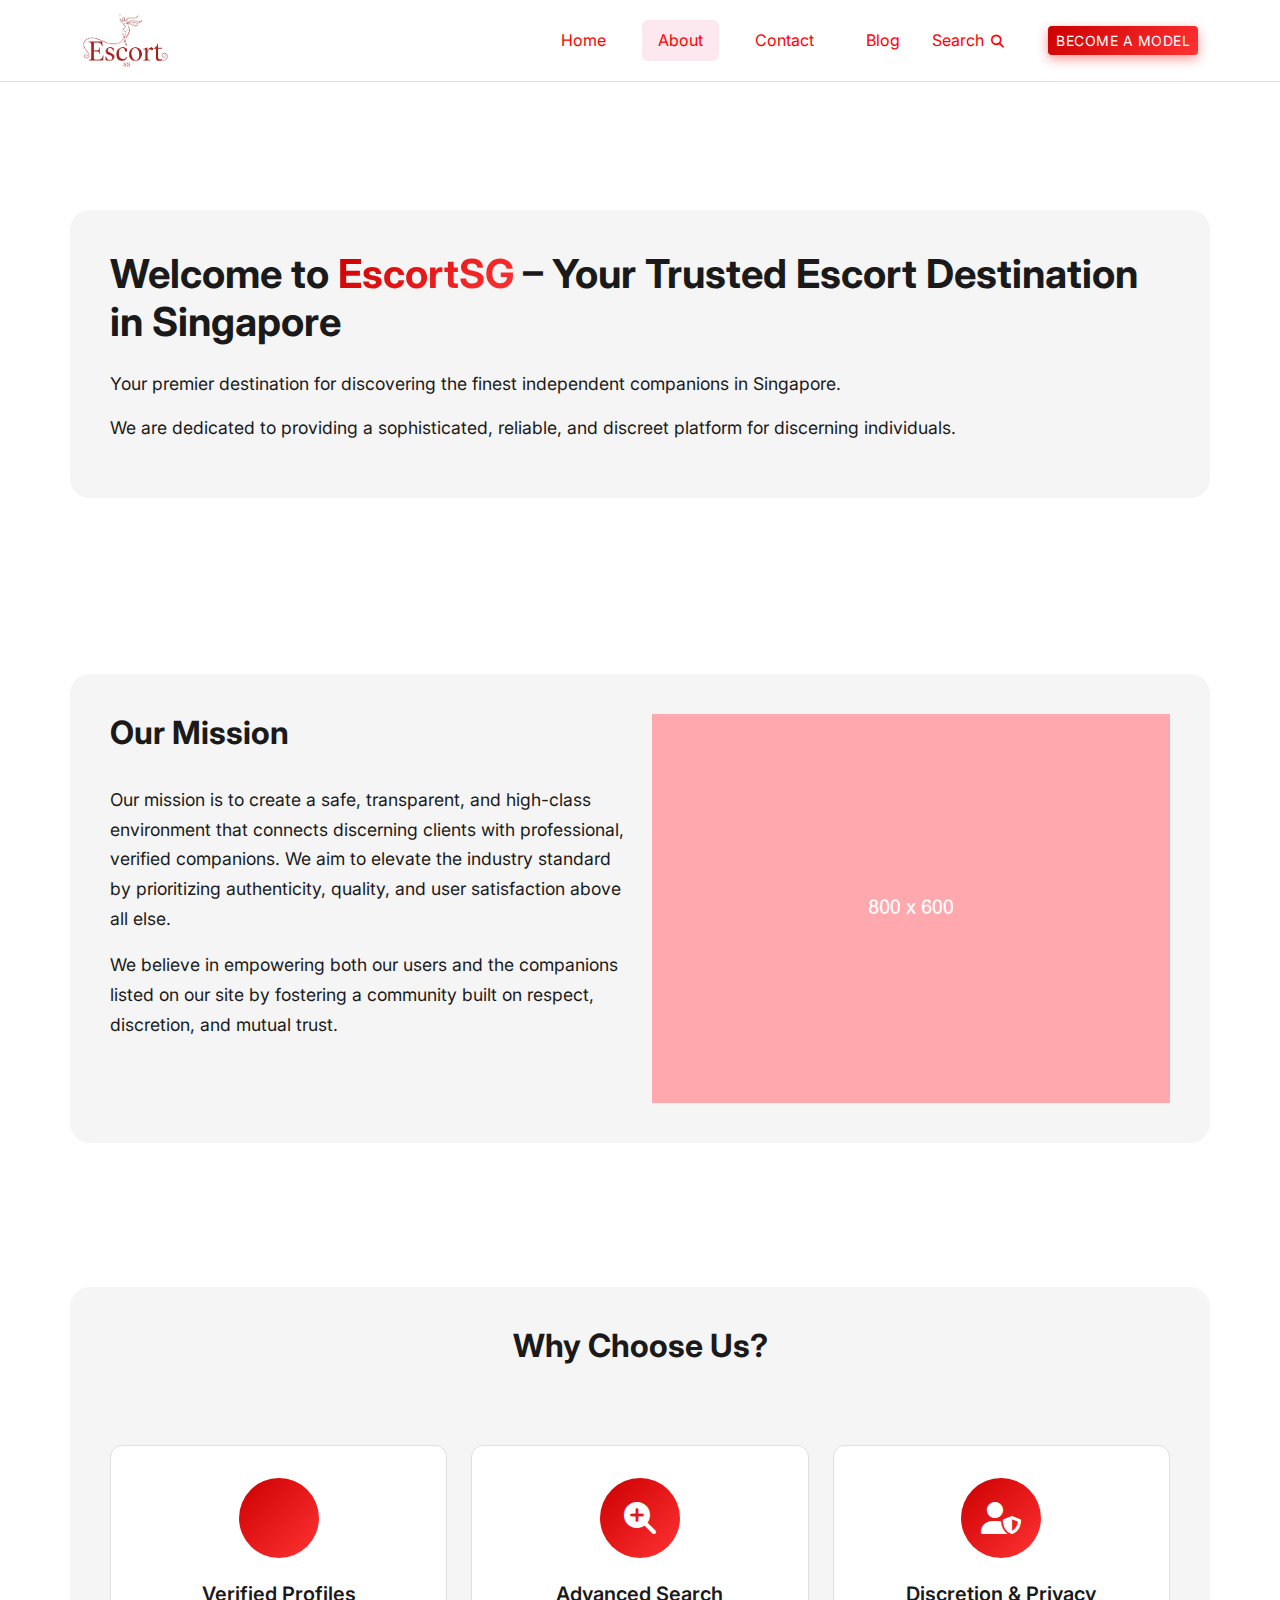
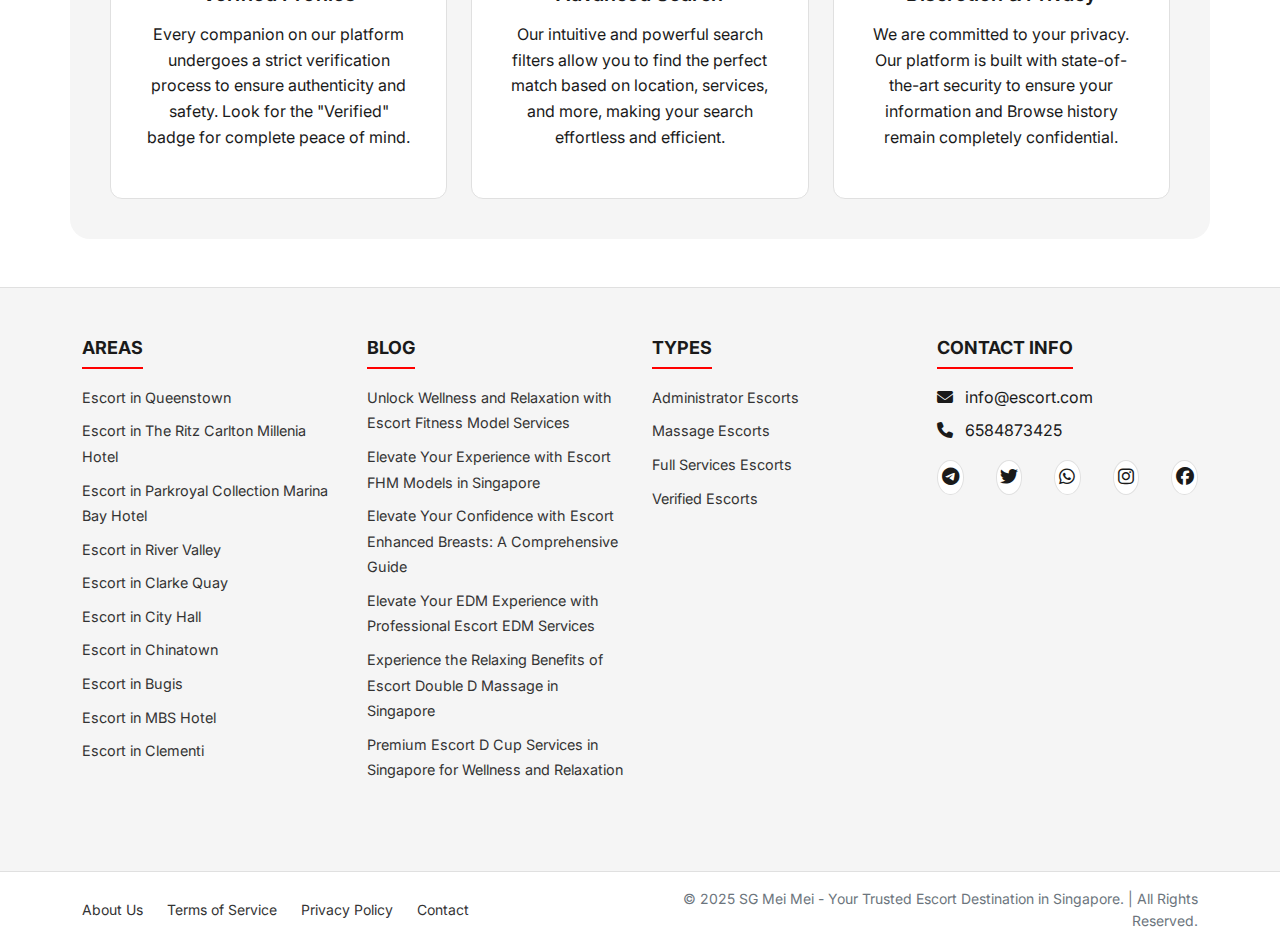
<file: about.html>
<!doctype html>
<html lang="vi">

<head>
    <meta charset="utf-8"/>
    <meta name="viewport" content="width=device-width, initial-scale=1"/>
    <title>Giới thiệu</title>
    <link rel="stylesheet" href="style.css">
    <link href="https://cdn.jsdelivr.net/npm/bootstrap@5.3.3/dist/css/bootstrap.min.css" rel="stylesheet">
    <link href="https://cdn.jsdelivr.net/npm/bootstrap-icons@1.10.5/font/bootstrap-icons.css" rel="stylesheet">
    <link rel="stylesheet" href="https://cdnjs.cloudflare.com/ajax/libs/OwlCarousel2/2.3.4/assets/owl.carousel.min.css">
    <link rel="stylesheet"
          href="https://cdnjs.cloudflare.com/ajax/libs/OwlCarousel2/2.3.4/assets/owl.theme.default.min.css">
    <!-- Google fonts -->
    <link
            href="https://fonts.googleapis.com/css2?family=Inter:wght@300;400;600;700;800&family=Poppins:wght@400;600&display=swap"
            rel="stylesheet">
    <link rel="stylesheet" href="https://cdnjs.cloudflare.com/ajax/libs/font-awesome/6.7.2/css/all.min.css"
          integrity="sha512-Evv84Mr4kqVGRNSgIGL/F/aIDqQb7xQ2vcrdIwxfjThSH8CSR7PBEakCr51Ck+w+/U6swU2Im1vVX0SVk9ABhg=="
          crossorigin="anonymous" referrerpolicy="no-referrer"/>
    <!-- jQuery (CDN) -->
    <script src="https://code.jquery.com/jquery-3.6.0.min.js"></script>
    <!-- Owl Carousel JS -->
    <script src="https://cdnjs.cloudflare.com/ajax/libs/OwlCarousel2/2.3.4/owl.carousel.min.js"></script>
    <script src="https://cdn.jsdelivr.net/npm/bootstrap@5.3.3/dist/js/bootstrap.bundle.min.js"></script>
    <script type="module" src="main.js"></script>


</head>
<style>
    .bg-gray {
        background: var(--dark-bg);
        margin-top: var(--spacing-xxl);
        border-radius: 20px;
        padding: 2.5rem;
    }
</style>

<body>

<div id="page" class="site" bis_skin_checked="1">
    <header id="masthead" class="site-header scrolled">
        <nav class="navbar navbar-expand-lg navbar-dark">
            <div class="container" bis_skin_checked="1">
                <!-- Logo -->
                <a class="navbar-brand logo" href="index.html">
                    <img src="img/logo_remove.png" alt="logo">
                </a>

                <!-- Mobile menu button -->
                <button class="navbar-toggler" type="button" data-bs-toggle="collapse" data-bs-target="#navbarNav">
                    <span class="navbar-toggler-icon"></span>
                </button>

                <!-- Navigation Menu -->
                <div class="collapse navbar-collapse" id="navbarNav" bis_skin_checked="1">
                    <ul class="navbar-nav">
                        <li class="nav-item">
                            <a class="nav-link " href="index.html">
                                Home </a>
                        </li>
                        <li class="nav-item">
                            <a class="nav-link active" href="about.html">
                                About </a>
                        </li>
                        <li class="nav-item">
                            <a class="nav-link " href="contact.html">
                                Contact </a>
                        </li>
                        <li class="nav-item">
                            <a class="nav-link " href="blog.html">
                                Blog </a>
                        </li>
                    </ul>

                    <!-- Right side menu -->
                    <ul class="navbar-nav right">
                        <li class="nav-item">
                            <a class="nav-link " href="search.html">
                                Search <i class="fa-solid fa-magnifying-glass"
                                          style="padding-left: 3px; font-size: 13px"></i></a>
                        </li>
                        <!-- Become a Model Button -->
                        <li class="nav-item">
                            <a class="btn btn-primary btn_md btn-sm ms-2" href="#">
                                Become a model </a>
                        </li>
                    </ul>
                </div>
            </div>
        </nav>
    </header>

    <main id="primary" class="site-main">
        <!-- Hero Section -->
        <section class="about-hero-section">
            <div class="container bg-gray" bis_skin_checked="1">
                <h1 class="hero-title">
                    Welcome to             <span class="text-primary">EscortSG</span> –
                    Your Trusted Escort Destination in Singapore        </h1>
                <div class="hero-description mt-4" bis_skin_checked="1">
                    <p>
                        Your premier destination for discovering the finest independent companions in Singapore.            </p>
                    <p>
                        We are dedicated to providing a sophisticated, reliable, and discreet platform for discerning individuals.            </p>
                </div>
            </div>
        </section>

        <!-- Mission Section -->
        <section class="mission-section py-5">
            <div class="container bg-gray" bis_skin_checked="1">
                <div class="row" bis_skin_checked="1">
                    <div class="col-lg-6" bis_skin_checked="1">
                        <div class="mission-content" bis_skin_checked="1">
                            <h2 class="section-title">Our Mission</h2>

                            <div class="mission-text" bis_skin_checked="1">
                                <p>
                                    Our mission is to create a safe, transparent, and high-class environment that connects discerning clients with professional, verified companions. We aim to elevate the industry standard by prioritizing authenticity, quality, and user satisfaction above all else.                        </p>

                                <p>
                                    We believe in empowering both our users and the companions listed on our site by fostering a community built on respect, discretion, and mutual trust.                        </p>
                            </div>
                        </div>
                    </div>

                    <div class="col-lg-6" bis_skin_checked="1">
                        <div class="mission-image" bis_skin_checked="1">
                            <img src="img/anh_about.png" alt="Our Mission" class="img-fluid rounded-lg">
                        </div>
                    </div>
                </div>
            </div>
        </section>

        <!-- Why Choose Us Section -->
        <section class="features-section py-5 bg-dark-custom">
            <div class="container bg-gray" bis_skin_checked="1">
                <div class="row" bis_skin_checked="1">
                    <div class="col-12 text-center mb-5" bis_skin_checked="1">
                        <h2 class="section-title">Why Choose Us?</h2>
                    </div>
                </div>

                <div class="row g-4" bis_skin_checked="1">
                    <!-- Feature 1: Verified Profiles -->
                    <div class="col-lg-4 col-md-6" bis_skin_checked="1">
                        <div class="feature-card" bis_skin_checked="1">
                            <div class="feature-icon" bis_skin_checked="1">
                                <i class="fas fa-shield-check"></i>
                            </div>
                            <h3 class="feature-title">Verified Profiles</h3>
                            <p class="feature-description">
                                Every companion on our platform undergoes a strict verification process to ensure authenticity and safety. Look for the "Verified" badge for complete peace of mind.                    </p>
                        </div>
                    </div>

                    <!-- Feature 2: Advanced Search -->
                    <div class="col-lg-4 col-md-6" bis_skin_checked="1">
                        <div class="feature-card" bis_skin_checked="1">
                            <div class="feature-icon" bis_skin_checked="1">
                                <i class="fas fa-search-plus"></i>
                            </div>
                            <h3 class="feature-title">Advanced Search</h3>
                            <p class="feature-description">
                                Our intuitive and powerful search filters allow you to find the perfect match based on location, services, and more, making your search effortless and efficient.                    </p>
                        </div>
                    </div>

                    <!-- Feature 3: Discretion & Privacy -->
                    <div class="col-lg-4 col-md-6" bis_skin_checked="1">
                        <div class="feature-card" bis_skin_checked="1">
                            <div class="feature-icon" bis_skin_checked="1">
                                <i class="fas fa-user-shield"></i>
                            </div>
                            <h3 class="feature-title">Discretion &amp; Privacy</h3>
                            <p class="feature-description">
                                We are committed to your privacy. Our platform is built with state-of-the-art security to ensure your information and Browse history remain completely confidential.                    </p>
                        </div>
                    </div>
                </div>
            </div>
        </section>
    </main>

    <footer id="colophon" class="site-footer">
        <div class="footer-content py-5" bis_skin_checked="1">
            <div class="container" bis_skin_checked="1">
                <!-- Footer Widget Area -->
                <div class="row" bis_skin_checked="1">
                    <div class="col-lg-3 col-md-6 mb-4" bis_skin_checked="1">
                        <h5 class="footer-title text-uppercase mb-3">Areas</h5>
                        <ul class="footer-links list-unstyled">
                            <li><a href="https://sgmeimei69.com/escort-in-queenstown-singapore/">Escort in
                                Queenstown</a></li>
                            <li><a href="https://sgmeimei69.com/escort-in-the-ritz-carlton-millenia-hotel/">Escort in
                                The Ritz Carlton Millenia Hotel</a></li>
                            <li><a href="https://sgmeimei69.com/escort-in-parkroyal-collection-marina-bay-hotel/">Escort
                                in Parkroyal Collection Marina Bay Hotel</a></li>
                            <li><a href="https://sgmeimei69.com/escort-in-river-valley/">Escort in River Valley</a></li>
                            <li><a href="https://sgmeimei69.com/escort-in-clarke-quay/">Escort in Clarke Quay</a></li>
                            <li><a href="https://sgmeimei69.com/escort-in-city-hall/">Escort in City Hall</a></li>
                            <li><a href="https://sgmeimei69.com/escort-in-chinatown/">Escort in Chinatown</a></li>
                            <li><a href="https://sgmeimei69.com/escort-in-bugis/">Escort in Bugis</a></li>
                            <li><a href="https://sgmeimei69.com/escort-in-marina-bay-sands-hotel-mbs/">Escort in MBS
                                Hotel</a></li>
                            <li><a href="https://sgmeimei69.com/escort-in-clementi/">Escort in Clementi</a></li>
                        </ul>
                    </div>

                    <div class="col-lg-3 col-md-6 mb-4" bis_skin_checked="1">
                        <h5 class="footer-title text-uppercase mb-3">Blog</h5>
                        <ul class="footer-links list-unstyled">
                            <li><a href="https://sgmeimei69.com/escort-fitness-model/">Unlock Wellness and Relaxation
                                with Escort Fitness Model Services</a></li>
                            <li><a href="https://sgmeimei69.com/escort-fhm-model/">Elevate Your Experience with Escort
                                FHM Models in Singapore</a></li>
                            <li><a href="https://sgmeimei69.com/escort-enhanced-breasts/">Elevate Your Confidence with
                                Escort Enhanced Breasts: A Comprehensive Guide</a></li>
                            <li><a href="https://sgmeimei69.com/escort-edm/">Elevate Your EDM Experience with
                                Professional Escort EDM Services</a></li>
                            <li><a href="https://sgmeimei69.com/escort-double-d/">Experience the Relaxing Benefits of
                                Escort Double D Massage in Singapore</a></li>
                            <li><a href="https://sgmeimei69.com/escort-d-cup/">Premium Escort D Cup Services in
                                Singapore for Wellness and Relaxation</a></li>
                        </ul>
                    </div>

                    <div class="col-lg-3 col-md-6 mb-4" bis_skin_checked="1">
                        <h5 class="footer-title text-uppercase mb-3">Types</h5>
                        <ul class="footer-links list-unstyled">
                            <li><a href="https://sgmeimei69.com/service/administrator/">Administrator Escorts</a></li>
                            <li><a href="https://sgmeimei69.com/service/massage/">Massage Escorts</a></li>
                            <li><a href="https://sgmeimei69.com/service/full-services/">Full Services Escorts</a></li>
                            <li><a href="https://sgmeimei69.com/service/verified/">Verified Escorts</a></li>
                        </ul>
                    </div>

                    <div class="col-lg-3 col-md-6 mb-4" bis_skin_checked="1">
                        <h5 class="footer-title text-uppercase mb-3">Contact Info</h5>
                        <div class="footer-contact" bis_skin_checked="1">
                            <p class="mb-2">
                                <i class="fas fa-envelope me-2"></i>
                                <a href="mailto:info@escort.com">info@escort.com</a>
                            </p>
                            <p class="mb-2">
                                <i class="fas fa-phone me-2"></i>
                                <a href="tel:6584873425">6584873425</a>
                            </p>
                            <div class="social-links mt-3" bis_skin_checked="1">
                                <a href="https://t.me/Minapham666" class="social-link me-3" aria-label="Telegram">
                                    <i class="fab fa-telegram"></i>
                                </a>
                                <a href="" class="social-link me-3" aria-label="Twitter">
                                    <i class="fab fa-twitter"></i>
                                </a>
                                <a href="https://wa.me/6584077307" class="social-link me-3" aria-label="WhatsApp">
                                    <i class="fab fa-whatsapp"></i>
                                </a>
                                <a href="https://t.me/Minapham666" class="social-link me-3" aria-label="Instagram">
                                    <i class="fab fa-instagram"></i>
                                </a>
                                <a href="" class="social-link" aria-label="Facebook">
                                    <i class="fab fa-facebook"></i>
                                </a>
                            </div>
                        </div>
                    </div>
                </div>
            </div>
        </div>

        <div class="footer-bottom py-3" bis_skin_checked="1">
            <div class="container" bis_skin_checked="1">
                <div class="row align-items-center" bis_skin_checked="1">
                    <div class="col-md-6" bis_skin_checked="1">
                        <div class="footer-menu" bis_skin_checked="1">
                            <a href="https://sgmeimei69.com/about/" class="footer-menu-link">About Us</a>
                            <a href="https://sgmeimei69.com/" class="footer-menu-link">Terms of Service</a>
                            <a href="https://sgmeimei69.com/privacy/" class="footer-menu-link">Privacy Policy</a>
                            <a href="https://sgmeimei69.com/contact/" class="footer-menu-link">Contact</a>
                        </div>
                    </div>
                    <div class="col-md-6 text-md-end" bis_skin_checked="1">
                        <p class="footer-copyright mb-0">
                            © 2025 SG Mei Mei - Your Trusted Escort Destination in Singapore.
                            | All Rights Reserved. </p>
                    </div>
                </div>
            </div>
        </div>
    </footer><!-- #colophon -->

    <!-- Back to Top Button -->
    <button id="back-to-top" class="btn btn-primary btn-floating" aria-label="Back to top" style="display: none;">
        <i class="fas fa-chevron-up"></i>
    </button>

    <!-- Age Verification Modal (if needed) -->
    <div class="modal fade" id="ageModal" tabindex="-1" aria-labelledby="ageModalLabel" aria-hidden="true"
         bis_skin_checked="1">
        <div class="modal-dialog modal-dialog-centered" bis_skin_checked="1">
            <div class="modal-content" bis_skin_checked="1">
                <div class="modal-header" bis_skin_checked="1">
                    <h5 class="modal-title" id="ageModalLabel">Age Verification</h5>
                </div>
                <div class="modal-body text-center" bis_skin_checked="1">
                    <p>You must be 18 years or older to access this website.</p>
                    <p>Are you 18 years of age or older?</p>
                </div>
                <div class="modal-footer justify-content-center" bis_skin_checked="1">
                    <button type="button" class="btn btn-success" data-bs-dismiss="modal" id="ageConfirm">
                        Yes, I am 18+
                    </button>
                    <button type="button" class="btn btn-danger" id="ageReject">
                        No, I am under 18
                    </button>
                </div>
            </div>
        </div>
    </div>

</div>




</body>

</html>
</file>
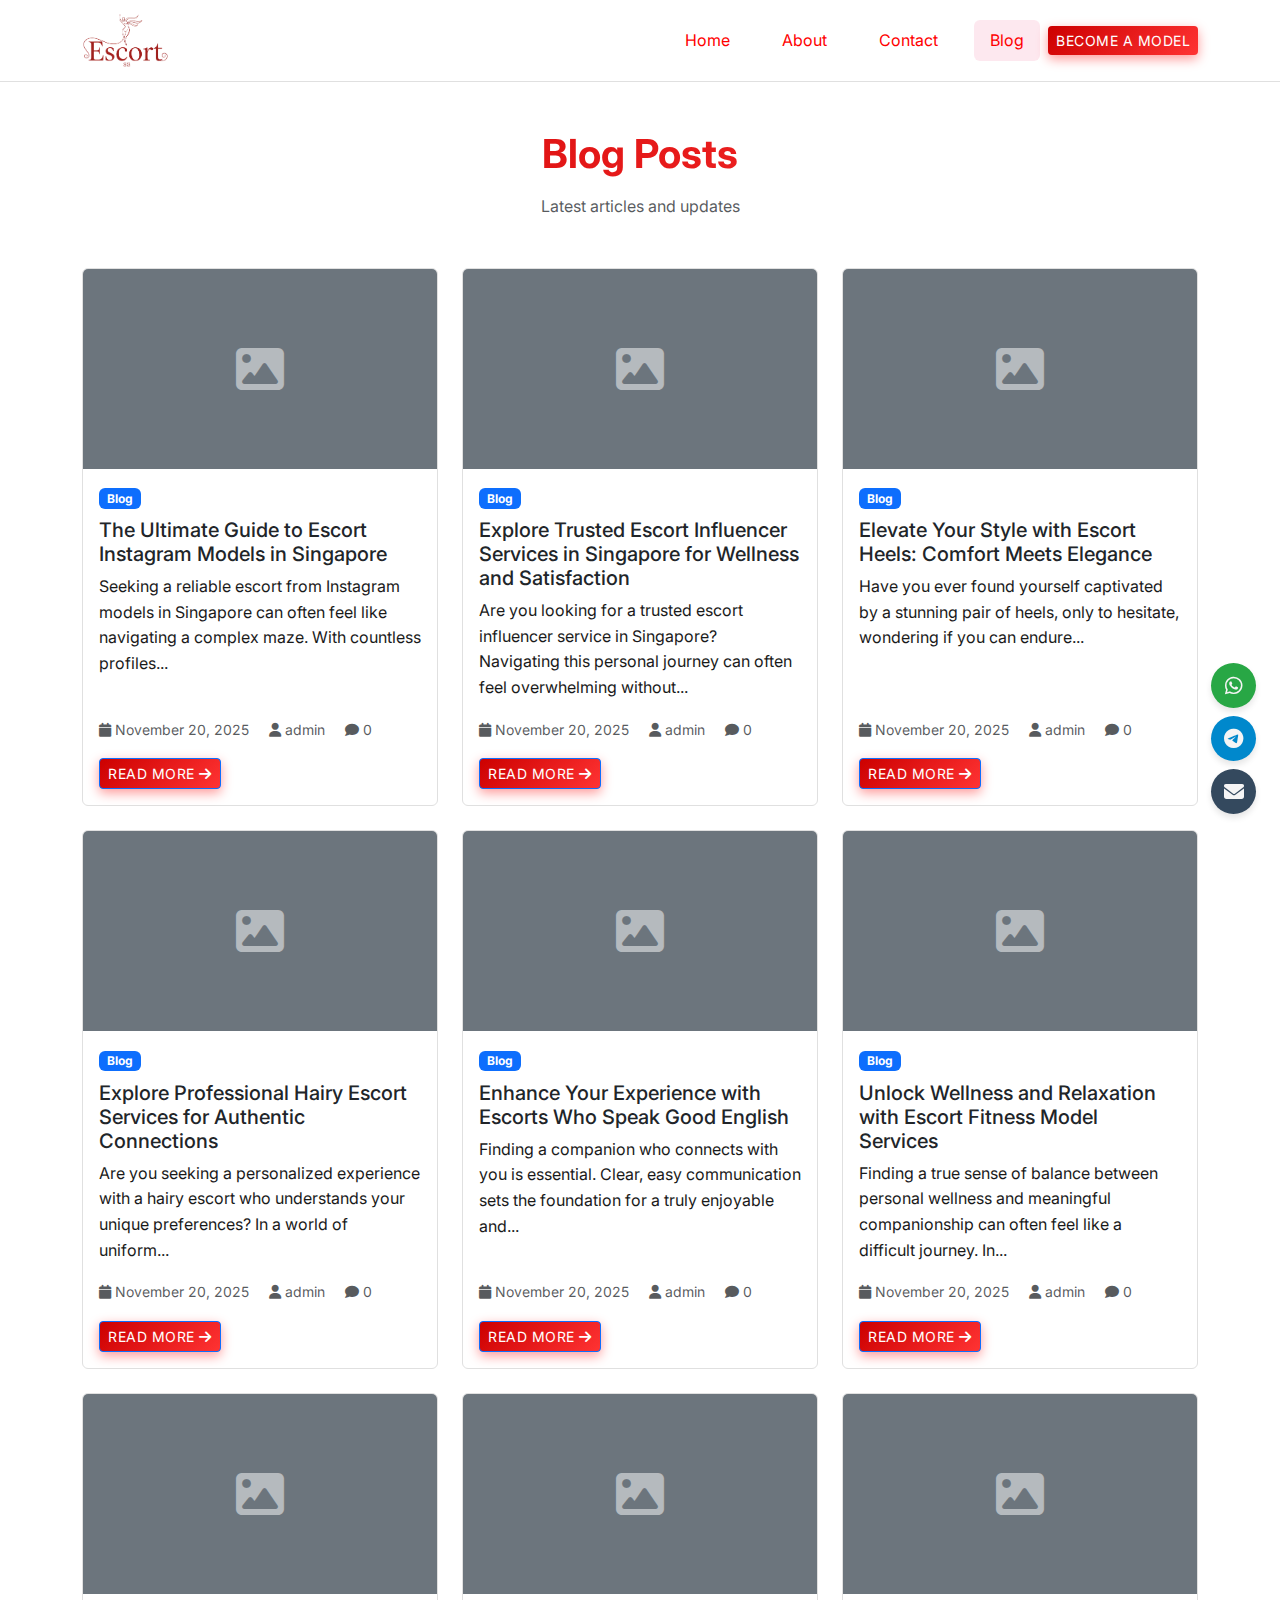
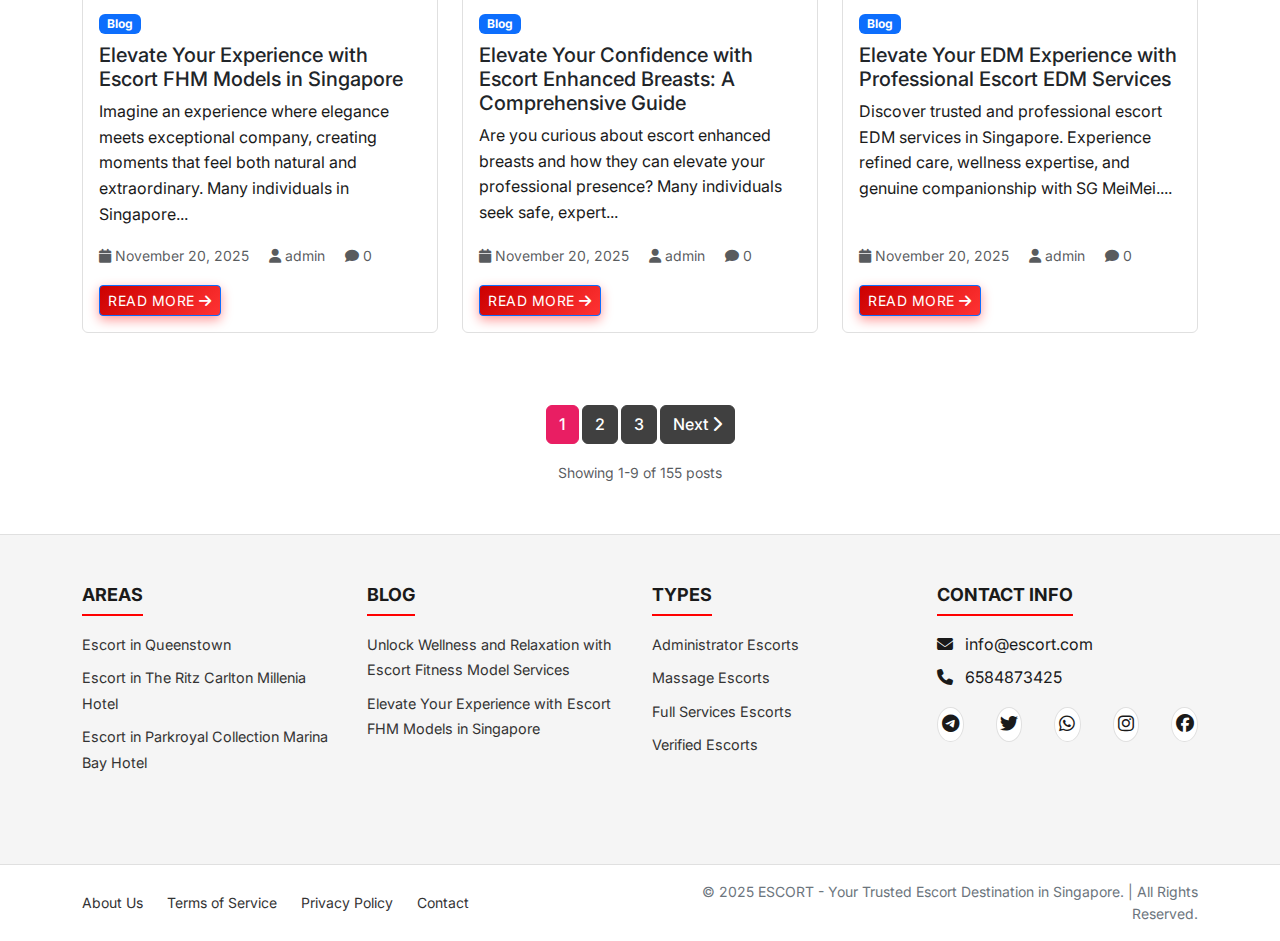
<file: blog.html>
<!doctype html>
<html lang="vi">

<head>
    <meta charset="utf-8"/>
    <meta name="viewport" content="width=device-width, initial-scale=1"/>
    <title>Tin tức</title>
    <link rel="stylesheet" href="style.css">
    <link href="https://cdn.jsdelivr.net/npm/bootstrap@5.3.3/dist/css/bootstrap.min.css" rel="stylesheet">
    <link href="https://cdn.jsdelivr.net/npm/bootstrap-icons@1.10.5/font/bootstrap-icons.css" rel="stylesheet">
    <link rel="stylesheet" href="https://cdnjs.cloudflare.com/ajax/libs/OwlCarousel2/2.3.4/assets/owl.carousel.min.css">
    <link rel="stylesheet"
          href="https://cdnjs.cloudflare.com/ajax/libs/OwlCarousel2/2.3.4/assets/owl.theme.default.min.css">
    <!-- Google fonts -->
    <link
            href="https://fonts.googleapis.com/css2?family=Inter:wght@300;400;600;700;800&family=Poppins:wght@400;600&display=swap"
            rel="stylesheet">
    <link rel="stylesheet" href="https://cdnjs.cloudflare.com/ajax/libs/font-awesome/6.7.2/css/all.min.css"
          integrity="sha512-Evv84Mr4kqVGRNSgIGL/F/aIDqQb7xQ2vcrdIwxfjThSH8CSR7PBEakCr51Ck+w+/U6swU2Im1vVX0SVk9ABhg=="
          crossorigin="anonymous" referrerpolicy="no-referrer"/>
    <!-- jQuery (CDN) -->
    <script src="https://code.jquery.com/jquery-3.6.0.min.js"></script>
    <!-- Owl Carousel JS -->
    <script src="https://cdnjs.cloudflare.com/ajax/libs/OwlCarousel2/2.3.4/owl.carousel.min.js"></script>
    <script src="https://cdn.jsdelivr.net/npm/bootstrap@5.3.3/dist/js/bootstrap.bundle.min.js"></script>
    <script type="module" src="main.js"></script>


</head>
<style>
    .bg-gray {
        background: var(--dark-bg);
        margin-top: var(--spacing-xxl);
        border-radius: 20px;
        padding: 2.5rem;
    }
</style>

<body>

<div id="page" class="site" bis_skin_checked="1">
    <header id="masthead" class="site-header scrolled">
        <nav class="navbar navbar-expand-lg navbar-dark">
            <div class="container" bis_skin_checked="1">
                <!-- Logo -->
                <a class="navbar-brand logo" href="index.html">
                    <img src="img/logo_remove.png" alt="logo">
                </a>

                <!-- Mobile menu button -->
                <button class="navbar-toggler" type="button" data-bs-toggle="collapse" data-bs-target="#navbarNav">
                    <span class="navbar-toggler-icon"></span>
                </button>

                <!-- Navigation Menu -->
                <div class="collapse navbar-collapse" id="navbarNav" bis_skin_checked="1">
                    <ul class="navbar-nav">
                        <li class="nav-item">
                            <a class="nav-link " href="index.html">
                                Home </a>
                        </li>
                        <li class="nav-item">
                            <a class="nav-link " href="about.html">
                                About </a>
                        </li>
                        <li class="nav-item">
                            <a class="nav-link " href="contact.html">
                                Contact </a>
                        </li>
                        <li class="nav-item">
                            <a class="nav-link active " href="blog.html">
                                Blog </a>
                        </li>
                    </ul>

                    <!-- Right side menu -->
                    <ul class="navbar-nav right">
<!--                        <li class="nav-item">-->
<!--                            <a class="nav-link " href="search.html">-->
<!--                                Search <i class="fa-solid fa-magnifying-glass"-->
<!--                                          style="padding-left: 3px; font-size: 13px"></i></a>-->
<!--                        </li>-->
                        <!-- Become a Model Button -->
                        <li class="nav-item">
                            <a class="btn btn-primary btn_md btn-sm ms-2" href="#">
                                Become a model </a>
                        </li>
                    </ul>
                </div>
            </div>
        </nav>
    </header>

    <main id="primary" class="site-main">
        <div class="container py-5" bis_skin_checked="1">
            <!-- Header -->
            <div class="text-center mb-5" bis_skin_checked="1">
                <h1 class="page-title mb-3">Blog Posts</h1>
                <p class="text-muted">Latest articles and updates</p>
            </div>

            <!-- Blog Grid -->
            <div class="row" bis_skin_checked="1">
                <div class="col-lg-4 col-md-6 mb-4" bis_skin_checked="1">
                    <div class="card h-100 blog-card" bis_skin_checked="1">
                        <!-- Featured Image -->
                        <div class="card-img-top bg-secondary d-flex align-items-center justify-content-center" style="height: 200px;" bis_skin_checked="1">
                            <i class="fas fa-image fa-3x text-white-50"></i>
                        </div>

                        <div class="card-body d-flex flex-column" bis_skin_checked="1">
                            <!-- Category -->
                            <div class="mb-2" bis_skin_checked="1">
                                <span class="badge bg-primary">Blog</span>
                            </div>

                            <!-- Title -->
                            <h5 class="card-title">
                                <a href="https://sgmeimei69.com/escort-instagram-model-singapore/" class="text-decoration-none">
                                    The Ultimate Guide to Escort Instagram Models in Singapore                                </a>
                            </h5>

                            <!-- Excerpt -->
                            <p class="card-text flex-grow-1">
                                Seeking a reliable escort from Instagram models in Singapore can often feel like navigating a complex maze. With countless profiles...                            </p>

                            <!-- Meta info -->
                            <div class="card-text" bis_skin_checked="1">
                                <small class="text-muted">
                                    <i class="fas fa-calendar me-1"></i>November 20, 2025                                    <i class="fas fa-user ms-3 me-1"></i>admin                                    <i class="fas fa-comment ms-3 me-1"></i>0                                </small>
                            </div>

                            <!-- Read More Button -->
                            <div class="mt-3" bis_skin_checked="1">
                                <a href="https://sgmeimei69.com/escort-instagram-model-singapore/" class="btn btn-primary btn-sm">
                                    Read More <i class="fas fa-arrow-right"></i>
                                </a>
                            </div>
                        </div>
                    </div>
                </div>
                <div class="col-lg-4 col-md-6 mb-4" bis_skin_checked="1">
                    <div class="card h-100 blog-card" bis_skin_checked="1">
                        <!-- Featured Image -->
                        <div class="card-img-top bg-secondary d-flex align-items-center justify-content-center" style="height: 200px;" bis_skin_checked="1">
                            <i class="fas fa-image fa-3x text-white-50"></i>
                        </div>

                        <div class="card-body d-flex flex-column" bis_skin_checked="1">
                            <!-- Category -->
                            <div class="mb-2" bis_skin_checked="1">
                                <span class="badge bg-primary">Blog</span>
                            </div>

                            <!-- Title -->
                            <h5 class="card-title">
                                <a href="https://sgmeimei69.com/escort-influencer-singapore/" class="text-decoration-none">
                                    Explore Trusted Escort Influencer Services in Singapore for Wellness and Satisfaction                                </a>
                            </h5>

                            <!-- Excerpt -->
                            <p class="card-text flex-grow-1">
                                Are you looking for a trusted escort influencer service in Singapore? Navigating this personal journey can often feel overwhelming without...                            </p>

                            <!-- Meta info -->
                            <div class="card-text" bis_skin_checked="1">
                                <small class="text-muted">
                                    <i class="fas fa-calendar me-1"></i>November 20, 2025                                    <i class="fas fa-user ms-3 me-1"></i>admin                                    <i class="fas fa-comment ms-3 me-1"></i>0                                </small>
                            </div>

                            <!-- Read More Button -->
                            <div class="mt-3" bis_skin_checked="1">
                                <a href="https://sgmeimei69.com/escort-influencer-singapore/" class="btn btn-primary btn-sm">
                                    Read More <i class="fas fa-arrow-right"></i>
                                </a>
                            </div>
                        </div>
                    </div>
                </div>
                <div class="col-lg-4 col-md-6 mb-4" bis_skin_checked="1">
                    <div class="card h-100 blog-card" bis_skin_checked="1">
                        <!-- Featured Image -->
                        <div class="card-img-top bg-secondary d-flex align-items-center justify-content-center" style="height: 200px;" bis_skin_checked="1">
                            <i class="fas fa-image fa-3x text-white-50"></i>
                        </div>

                        <div class="card-body d-flex flex-column" bis_skin_checked="1">
                            <!-- Category -->
                            <div class="mb-2" bis_skin_checked="1">
                                <span class="badge bg-primary">Blog</span>
                            </div>

                            <!-- Title -->
                            <h5 class="card-title">
                                <a href="https://sgmeimei69.com/escort-heels/" class="text-decoration-none">
                                    Elevate Your Style with Escort Heels: Comfort Meets Elegance                                </a>
                            </h5>

                            <!-- Excerpt -->
                            <p class="card-text flex-grow-1">
                                Have you ever found yourself captivated by a stunning pair of heels, only to hesitate, wondering if you can endure...                            </p>

                            <!-- Meta info -->
                            <div class="card-text" bis_skin_checked="1">
                                <small class="text-muted">
                                    <i class="fas fa-calendar me-1"></i>November 20, 2025                                    <i class="fas fa-user ms-3 me-1"></i>admin                                    <i class="fas fa-comment ms-3 me-1"></i>0                                </small>
                            </div>

                            <!-- Read More Button -->
                            <div class="mt-3" bis_skin_checked="1">
                                <a href="https://sgmeimei69.com/escort-heels/" class="btn btn-primary btn-sm">
                                    Read More <i class="fas fa-arrow-right"></i>
                                </a>
                            </div>
                        </div>
                    </div>
                </div>
                <div class="col-lg-4 col-md-6 mb-4" bis_skin_checked="1">
                    <div class="card h-100 blog-card" bis_skin_checked="1">
                        <!-- Featured Image -->
                        <div class="card-img-top bg-secondary d-flex align-items-center justify-content-center" style="height: 200px;" bis_skin_checked="1">
                            <i class="fas fa-image fa-3x text-white-50"></i>
                        </div>

                        <div class="card-body d-flex flex-column" bis_skin_checked="1">
                            <!-- Category -->
                            <div class="mb-2" bis_skin_checked="1">
                                <span class="badge bg-primary">Blog</span>
                            </div>

                            <!-- Title -->
                            <h5 class="card-title">
                                <a href="https://sgmeimei69.com/hairy-escort/" class="text-decoration-none">
                                    Explore Professional Hairy Escort Services for Authentic Connections                                </a>
                            </h5>

                            <!-- Excerpt -->
                            <p class="card-text flex-grow-1">
                                Are you seeking a personalized experience with a hairy escort who understands your unique preferences? In a world of uniform...                            </p>

                            <!-- Meta info -->
                            <div class="card-text" bis_skin_checked="1">
                                <small class="text-muted">
                                    <i class="fas fa-calendar me-1"></i>November 20, 2025                                    <i class="fas fa-user ms-3 me-1"></i>admin                                    <i class="fas fa-comment ms-3 me-1"></i>0                                </small>
                            </div>

                            <!-- Read More Button -->
                            <div class="mt-3" bis_skin_checked="1">
                                <a href="https://sgmeimei69.com/hairy-escort/" class="btn btn-primary btn-sm">
                                    Read More <i class="fas fa-arrow-right"></i>
                                </a>
                            </div>
                        </div>
                    </div>
                </div>
                <div class="col-lg-4 col-md-6 mb-4" bis_skin_checked="1">
                    <div class="card h-100 blog-card" bis_skin_checked="1">
                        <!-- Featured Image -->
                        <div class="card-img-top bg-secondary d-flex align-items-center justify-content-center" style="height: 200px;" bis_skin_checked="1">
                            <i class="fas fa-image fa-3x text-white-50"></i>
                        </div>

                        <div class="card-body d-flex flex-column" bis_skin_checked="1">
                            <!-- Category -->
                            <div class="mb-2" bis_skin_checked="1">
                                <span class="badge bg-primary">Blog</span>
                            </div>

                            <!-- Title -->
                            <h5 class="card-title">
                                <a href="https://sgmeimei69.com/escort-good-english/" class="text-decoration-none">
                                    Enhance Your Experience with Escorts Who Speak Good English                                </a>
                            </h5>

                            <!-- Excerpt -->
                            <p class="card-text flex-grow-1">
                                Finding a companion who connects with you is essential. Clear, easy communication sets the foundation for a truly enjoyable and...                            </p>

                            <!-- Meta info -->
                            <div class="card-text" bis_skin_checked="1">
                                <small class="text-muted">
                                    <i class="fas fa-calendar me-1"></i>November 20, 2025                                    <i class="fas fa-user ms-3 me-1"></i>admin                                    <i class="fas fa-comment ms-3 me-1"></i>0                                </small>
                            </div>

                            <!-- Read More Button -->
                            <div class="mt-3" bis_skin_checked="1">
                                <a href="https://sgmeimei69.com/escort-good-english/" class="btn btn-primary btn-sm">
                                    Read More <i class="fas fa-arrow-right"></i>
                                </a>
                            </div>
                        </div>
                    </div>
                </div>
                <div class="col-lg-4 col-md-6 mb-4" bis_skin_checked="1">
                    <div class="card h-100 blog-card" bis_skin_checked="1">
                        <!-- Featured Image -->
                        <div class="card-img-top bg-secondary d-flex align-items-center justify-content-center" style="height: 200px;" bis_skin_checked="1">
                            <i class="fas fa-image fa-3x text-white-50"></i>
                        </div>

                        <div class="card-body d-flex flex-column" bis_skin_checked="1">
                            <!-- Category -->
                            <div class="mb-2" bis_skin_checked="1">
                                <span class="badge bg-primary">Blog</span>
                            </div>

                            <!-- Title -->
                            <h5 class="card-title">
                                <a href="https://sgmeimei69.com/escort-fitness-model/" class="text-decoration-none">
                                    Unlock Wellness and Relaxation with Escort Fitness Model Services                                </a>
                            </h5>

                            <!-- Excerpt -->
                            <p class="card-text flex-grow-1">
                                Finding a true sense of balance between personal wellness and meaningful companionship can often feel like a difficult journey. In...                            </p>

                            <!-- Meta info -->
                            <div class="card-text" bis_skin_checked="1">
                                <small class="text-muted">
                                    <i class="fas fa-calendar me-1"></i>November 20, 2025                                    <i class="fas fa-user ms-3 me-1"></i>admin                                    <i class="fas fa-comment ms-3 me-1"></i>0                                </small>
                            </div>

                            <!-- Read More Button -->
                            <div class="mt-3" bis_skin_checked="1">
                                <a href="https://sgmeimei69.com/escort-fitness-model/" class="btn btn-primary btn-sm">
                                    Read More <i class="fas fa-arrow-right"></i>
                                </a>
                            </div>
                        </div>
                    </div>
                </div>
                <div class="col-lg-4 col-md-6 mb-4" bis_skin_checked="1">
                    <div class="card h-100 blog-card" bis_skin_checked="1">
                        <!-- Featured Image -->
                        <div class="card-img-top bg-secondary d-flex align-items-center justify-content-center" style="height: 200px;" bis_skin_checked="1">
                            <i class="fas fa-image fa-3x text-white-50"></i>
                        </div>

                        <div class="card-body d-flex flex-column" bis_skin_checked="1">
                            <!-- Category -->
                            <div class="mb-2" bis_skin_checked="1">
                                <span class="badge bg-primary">Blog</span>
                            </div>

                            <!-- Title -->
                            <h5 class="card-title">
                                <a href="https://sgmeimei69.com/escort-fhm-model/" class="text-decoration-none">
                                    Elevate Your Experience with Escort FHM Models in Singapore                                </a>
                            </h5>

                            <!-- Excerpt -->
                            <p class="card-text flex-grow-1">
                                Imagine an experience where elegance meets exceptional company, creating moments that feel both natural and extraordinary. Many individuals in Singapore...                            </p>

                            <!-- Meta info -->
                            <div class="card-text" bis_skin_checked="1">
                                <small class="text-muted">
                                    <i class="fas fa-calendar me-1"></i>November 20, 2025                                    <i class="fas fa-user ms-3 me-1"></i>admin                                    <i class="fas fa-comment ms-3 me-1"></i>0                                </small>
                            </div>

                            <!-- Read More Button -->
                            <div class="mt-3" bis_skin_checked="1">
                                <a href="https://sgmeimei69.com/escort-fhm-model/" class="btn btn-primary btn-sm">
                                    Read More <i class="fas fa-arrow-right"></i>
                                </a>
                            </div>
                        </div>
                    </div>
                </div>
                <div class="col-lg-4 col-md-6 mb-4" bis_skin_checked="1">
                    <div class="card h-100 blog-card" bis_skin_checked="1">
                        <!-- Featured Image -->
                        <div class="card-img-top bg-secondary d-flex align-items-center justify-content-center" style="height: 200px;" bis_skin_checked="1">
                            <i class="fas fa-image fa-3x text-white-50"></i>
                        </div>

                        <div class="card-body d-flex flex-column" bis_skin_checked="1">
                            <!-- Category -->
                            <div class="mb-2" bis_skin_checked="1">
                                <span class="badge bg-primary">Blog</span>
                            </div>

                            <!-- Title -->
                            <h5 class="card-title">
                                <a href="https://sgmeimei69.com/escort-enhanced-breasts/" class="text-decoration-none">
                                    Elevate Your Confidence with Escort Enhanced Breasts: A Comprehensive Guide                                </a>
                            </h5>

                            <!-- Excerpt -->
                            <p class="card-text flex-grow-1">
                                Are you curious about escort enhanced breasts and how they can elevate your professional presence? Many individuals seek safe, expert...                            </p>

                            <!-- Meta info -->
                            <div class="card-text" bis_skin_checked="1">
                                <small class="text-muted">
                                    <i class="fas fa-calendar me-1"></i>November 20, 2025                                    <i class="fas fa-user ms-3 me-1"></i>admin                                    <i class="fas fa-comment ms-3 me-1"></i>0                                </small>
                            </div>

                            <!-- Read More Button -->
                            <div class="mt-3" bis_skin_checked="1">
                                <a href="https://sgmeimei69.com/escort-enhanced-breasts/" class="btn btn-primary btn-sm">
                                    Read More <i class="fas fa-arrow-right"></i>
                                </a>
                            </div>
                        </div>
                    </div>
                </div>
                <div class="col-lg-4 col-md-6 mb-4" bis_skin_checked="1">
                    <div class="card h-100 blog-card" bis_skin_checked="1">
                        <!-- Featured Image -->
                        <div class="card-img-top bg-secondary d-flex align-items-center justify-content-center" style="height: 200px;" bis_skin_checked="1">
                            <i class="fas fa-image fa-3x text-white-50"></i>
                        </div>

                        <div class="card-body d-flex flex-column" bis_skin_checked="1">
                            <!-- Category -->
                            <div class="mb-2" bis_skin_checked="1">
                                <span class="badge bg-primary">Blog</span>
                            </div>

                            <!-- Title -->
                            <h5 class="card-title">
                                <a href="https://sgmeimei69.com/escort-edm/" class="text-decoration-none">
                                    Elevate Your EDM Experience with Professional Escort EDM Services                                </a>
                            </h5>

                            <!-- Excerpt -->
                            <p class="card-text flex-grow-1">
                                Discover trusted and professional escort EDM services in Singapore. Experience refined care, wellness expertise, and genuine companionship with SG MeiMei....                            </p>

                            <!-- Meta info -->
                            <div class="card-text" bis_skin_checked="1">
                                <small class="text-muted">
                                    <i class="fas fa-calendar me-1"></i>November 20, 2025                                    <i class="fas fa-user ms-3 me-1"></i>admin                                    <i class="fas fa-comment ms-3 me-1"></i>0                                </small>
                            </div>

                            <!-- Read More Button -->
                            <div class="mt-3" bis_skin_checked="1">
                                <a href="https://sgmeimei69.com/escort-edm/" class="btn btn-primary btn-sm">
                                    Read More <i class="fas fa-arrow-right"></i>
                                </a>
                            </div>
                        </div>
                    </div>
                </div>
            </div>

            <!-- Pagination -->
            <nav aria-label="Blog pagination" class="mt-5">
                <ul class="pagination justify-content-center">
                    <!-- Previous -->

                    <!-- Page numbers -->
                    <li class="page-item active">
                        <a class="page-link" href="https://sgmeimei69.com/blog/">1</a>
                    </li>
                    <li class="page-item ">
                        <a class="page-link" href="https://sgmeimei69.com/blog/page/2/">2</a>
                    </li>
                    <li class="page-item ">
                        <a class="page-link" href="https://sgmeimei69.com/blog/page/3/">3</a>
                    </li>

                    <!-- Next -->
                    <li class="page-item">
                        <a class="page-link" href="https://sgmeimei69.com/blog/page/2/">
                            Next <i class="fas fa-chevron-right"></i>
                        </a>
                    </li>
                </ul>
            </nav>

            <!-- Results info -->
            <div class="text-center mt-3" bis_skin_checked="1">
                <small class="text-muted">
                    Showing 1-9 of 155 posts                </small>
            </div>


        </div>

        <style>
            .blog-card {
                transition: transform 0.2s ease-in-out;
                border: 1px solid var(--border-color, #dee2e6);
            }

            .blog-card:hover {
                transform: translateY(-5px);
                box-shadow: 0 8px 25px rgba(0,0,0,0.15);
            }

            .card-img-top-wrapper {
                overflow: hidden;
            }

            .blog-card .card-img-top {
                transition: transform 0.3s ease;
            }

            .blog-card:hover .card-img-top {
                transform: scale(1.05);
            }

            .blog-card .card-title a {
                color: inherit;
                transition: color 0.2s ease;
            }

            .blog-card .card-title a:hover {
                color: var(--primary-color, #007bff);
            }

            /* Dark theme support */
            @media (prefers-color-scheme: dark) {
                .blog-card {
                    background: var(--card-bg, #2d2d2d);
                    border-color: var(--border-color, #404040);
                }

                .blog-card .card-title a {
                    color: var(--text-primary, #ffffff);
                }

                .blog-card .card-text {
                    color: var(--text-light, #e0e0e0);
                }
            }

            /* Responsive adjustments */
            @media (max-width: 768px) {
                .blog-card .card-img-top,
                .blog-card .bg-secondary {
                    height: 180px !important;
                }
            }

            @media (max-width: 576px) {
                .blog-card .card-img-top,
                .blog-card .bg-secondary {
                    height: 150px !important;
                }
            }
        </style>

    </main><!-- #primary -->

    <footer id="colophon" class="site-footer">
        <div class="footer-content py-5" bis_skin_checked="1">
            <div class="container" bis_skin_checked="1">
                <!-- Footer Widget Area -->
                <div class="row" bis_skin_checked="1">
                    <div class="col-lg-3 col-md-6 mb-4" bis_skin_checked="1">
                        <h5 class="footer-title text-uppercase mb-3">Areas</h5>
                        <ul class="footer-links list-unstyled">
                            <li><a href="#">Escort in
                                Queenstown</a></li>
                            <li><a href="#">Escort in
                                The Ritz Carlton Millenia Hotel</a></li>
                            <li><a href="#">Escort
                                in Parkroyal Collection Marina Bay Hotel</a></li>
                        </ul>
                    </div>

                    <div class="col-lg-3 col-md-6 mb-4" bis_skin_checked="1">
                        <h5 class="footer-title text-uppercase mb-3">Blog</h5>
                        <ul class="footer-links list-unstyled">
                            <li><a href="#">Unlock Wellness and Relaxation
                                with Escort Fitness Model Services</a></li>
                            <li><a href="#">Elevate Your Experience with Escort
                                FHM Models in Singapore</a></li>
                        </ul>
                    </div>

                    <div class="col-lg-3 col-md-6 mb-4" bis_skin_checked="1">
                        <h5 class="footer-title text-uppercase mb-3">Types</h5>
                        <ul class="footer-links list-unstyled">
                            <li><a href="#">Administrator Escorts</a></li>
                            <li><a href="#">Massage Escorts</a></li>
                            <li><a href="#">Full Services Escorts</a></li>
                            <li><a href="#">Verified Escorts</a></li>
                        </ul>
                    </div>

                    <div class="col-lg-3 col-md-6 mb-4" bis_skin_checked="1">
                        <h5 class="footer-title text-uppercase mb-3">Contact Info</h5>
                        <div class="footer-contact" bis_skin_checked="1">
                            <p class="mb-2">
                                <i class="fas fa-envelope me-2"></i>
                                <a href="#">info@escort.com</a>
                            </p>
                            <p class="mb-2">
                                <i class="fas fa-phone me-2"></i>
                                <a href="tel:6584873425">6584873425</a>
                            </p>
                            <div class="social-links mt-3" bis_skin_checked="1">
                                <a href="https://t.me/Minapham666" class="social-link me-3" aria-label="Telegram">
                                    <i class="fab fa-telegram"></i>
                                </a>
                                <a href="" class="social-link me-3" aria-label="Twitter">
                                    <i class="fab fa-twitter"></i>
                                </a>
                                <a href="https://wa.me/6584077307" class="social-link me-3" aria-label="WhatsApp">
                                    <i class="fab fa-whatsapp"></i>
                                </a>
                                <a href="https://t.me/Minapham666" class="social-link me-3" aria-label="Instagram">
                                    <i class="fab fa-instagram"></i>
                                </a>
                                <a href="" class="social-link" aria-label="Facebook">
                                    <i class="fab fa-facebook"></i>
                                </a>
                            </div>
                        </div>
                    </div>
                </div>
            </div>
        </div>

        <div class="footer-bottom py-3" bis_skin_checked="1">
            <div class="container" bis_skin_checked="1">
                <div class="row align-items-center" bis_skin_checked="1">
                    <div class="col-md-6" bis_skin_checked="1">
                        <div class="footer-menu" bis_skin_checked="1">
                            <a href="about.html" class="footer-menu-link">About Us</a>
                            <a href="#" class="footer-menu-link">Terms of Service</a>
                            <a href="#" class="footer-menu-link">Privacy Policy</a>
                            <a href="#" class="footer-menu-link">Contact</a>
                        </div>
                    </div>
                    <div class="col-md-6 text-md-end" bis_skin_checked="1">
                        <p class="footer-copyright mb-0">
                            © 2025 ESCORT - Your Trusted Escort Destination in Singapore.
                            | All Rights Reserved. </p>
                    </div>
                </div>
            </div>
        </div>


        <div id="footer-social-icons" class="text-center py-3">
            <a href="https://wa.me/YOUR_PHONE_NUMBER" target="_blank" class="social-icon footer-icon whatsapp-color"
               aria-label="WhatsApp">
                <i class="fab fa-whatsapp"></i>
            </a>

            <a href="https://t.me/YOUR_TELEGRAM_USERNAME" target="_blank" class="social-icon footer-icon telegram-color"
               aria-label="Telegram">
                <i class="fab fa-telegram-plane"></i>
            </a>

            <a href="mailto:YOUR_EMAIL_ADDRESS" class="social-icon footer-icon mail-color" aria-label="Email">
                <i class="fas fa-envelope"></i>
            </a>
        </div>
    </footer><!-- #colophon -->

    <!-- Back to Top Button -->
    <button id="back-to-top" class="btn btn-primary btn-floating" aria-label="Back to top">
        <i class="fas fa-chevron-up"></i>
    </button>

    <!-- Age Verification Modal (if needed) -->
    <div class="modal fade" id="ageModal" tabindex="-1" aria-labelledby="ageModalLabel" aria-hidden="true" bis_skin_checked="1">
        <div class="modal-dialog modal-dialog-centered" bis_skin_checked="1">
            <div class="modal-content" bis_skin_checked="1">
                <div class="modal-header" bis_skin_checked="1">
                    <h5 class="modal-title" id="ageModalLabel">Age Verification</h5>
                </div>
                <div class="modal-body text-center" bis_skin_checked="1">
                    <p>You must be 18 years or older to access this website.</p>
                    <p>Are you 18 years of age or older?</p>
                </div>
                <div class="modal-footer justify-content-center" bis_skin_checked="1">
                    <button type="button" class="btn btn-success" data-bs-dismiss="modal" id="ageConfirm">
                        Yes, I am 18+                    </button>
                    <button type="button" class="btn btn-danger" id="ageReject">
                        No, I am under 18                    </button>
                </div>
            </div>
        </div>
    </div>

</div>



</body>

</html>
</file>
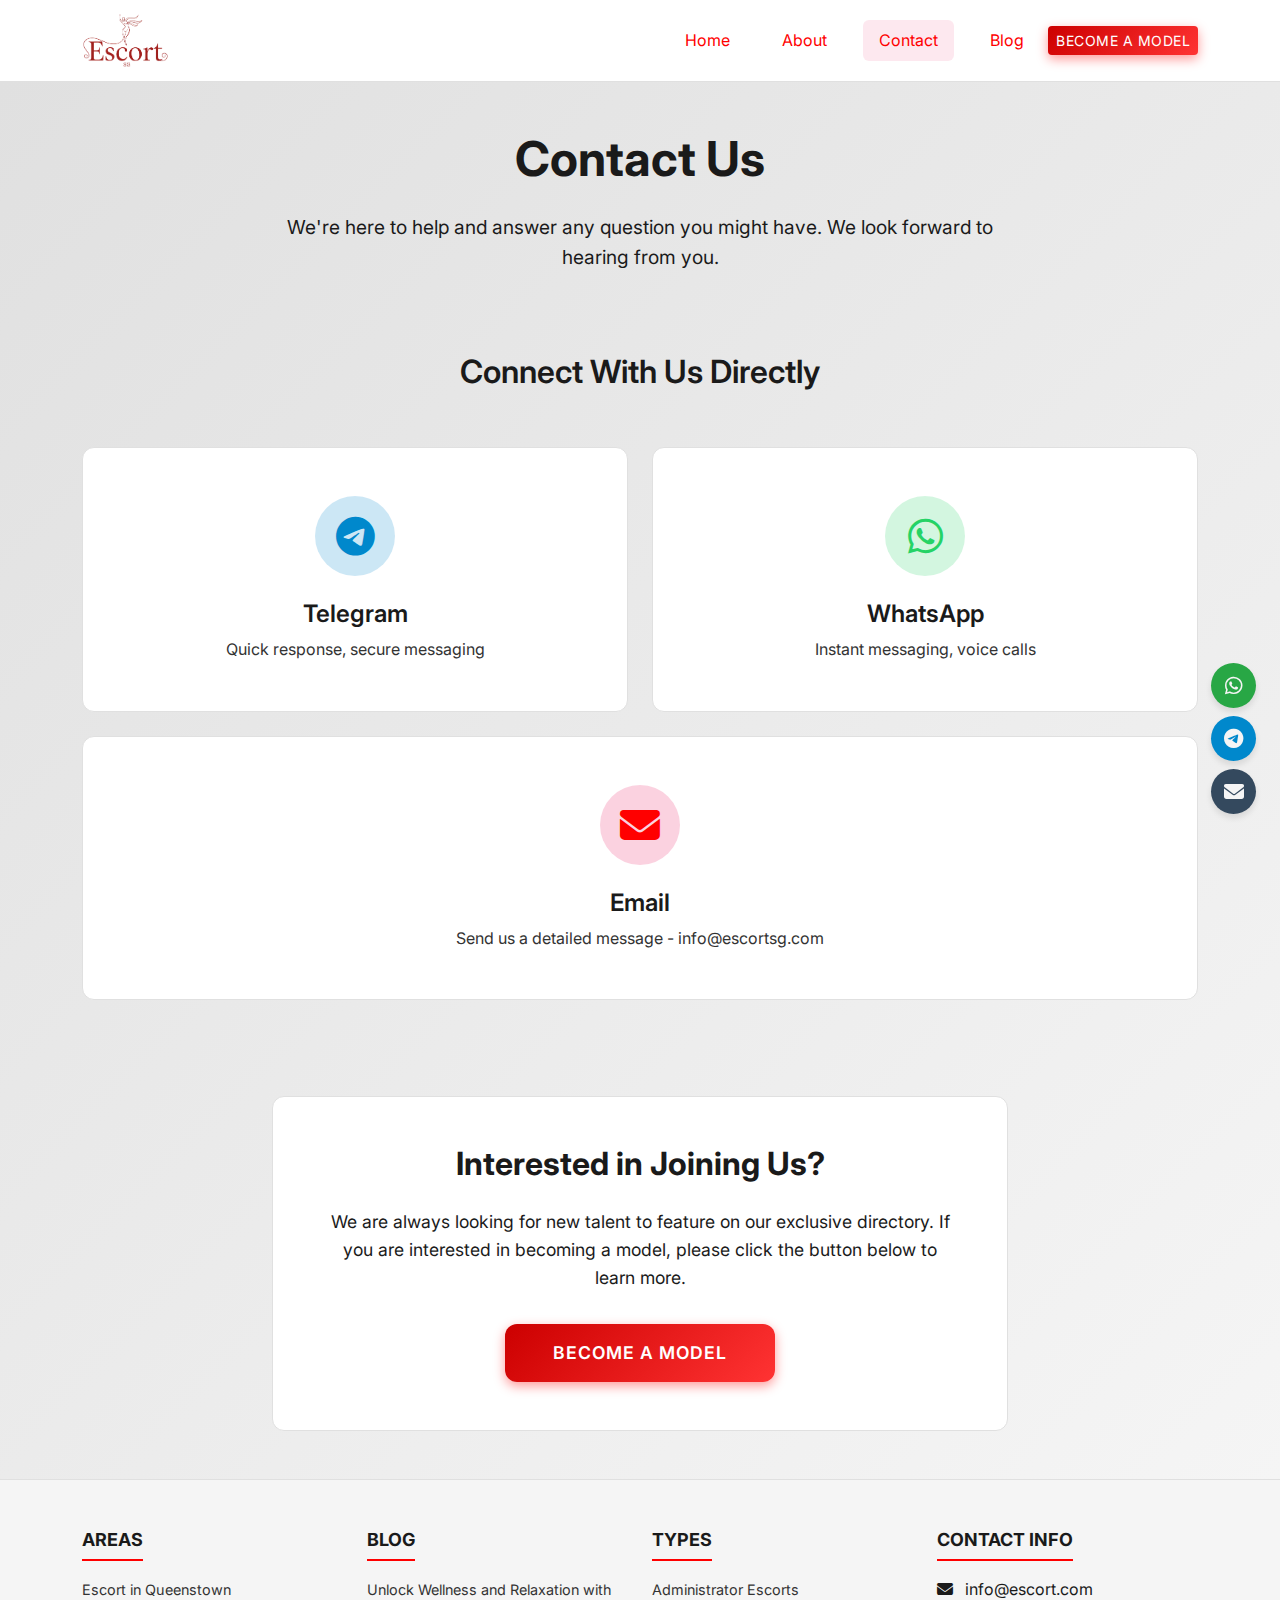
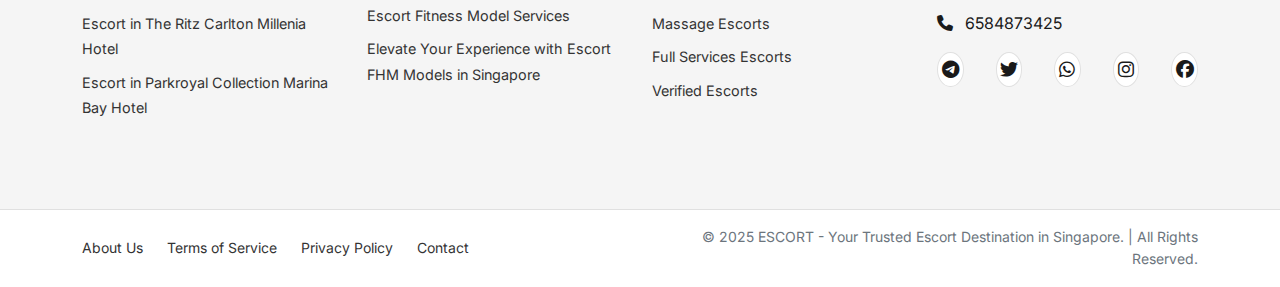
<file: contact.html>
<!doctype html>
<html lang="vi">

<head>
    <meta charset="utf-8"/>
    <meta name="viewport" content="width=device-width, initial-scale=1"/>
    <title>Liên hệ</title>
    <link rel="stylesheet" href="style.css">
    <link href="https://cdn.jsdelivr.net/npm/bootstrap@5.3.3/dist/css/bootstrap.min.css" rel="stylesheet">
    <link href="https://cdn.jsdelivr.net/npm/bootstrap-icons@1.10.5/font/bootstrap-icons.css" rel="stylesheet">
    <link rel="stylesheet" href="https://cdnjs.cloudflare.com/ajax/libs/OwlCarousel2/2.3.4/assets/owl.carousel.min.css">
    <link rel="stylesheet"
          href="https://cdnjs.cloudflare.com/ajax/libs/OwlCarousel2/2.3.4/assets/owl.theme.default.min.css">
    <!-- Google fonts -->
    <link
            href="https://fonts.googleapis.com/css2?family=Inter:wght@300;400;600;700;800&family=Poppins:wght@400;600&display=swap"
            rel="stylesheet">
    <link rel="stylesheet" href="https://cdnjs.cloudflare.com/ajax/libs/font-awesome/6.7.2/css/all.min.css"
          integrity="sha512-Evv84Mr4kqVGRNSgIGL/F/aIDqQb7xQ2vcrdIwxfjThSH8CSR7PBEakCr51Ck+w+/U6swU2Im1vVX0SVk9ABhg=="
          crossorigin="anonymous" referrerpolicy="no-referrer"/>
    <!-- jQuery (CDN) -->
    <script src="https://code.jquery.com/jquery-3.6.0.min.js"></script>
    <!-- Owl Carousel JS -->
    <script src="https://cdnjs.cloudflare.com/ajax/libs/OwlCarousel2/2.3.4/owl.carousel.min.js"></script>
    <script src="https://cdn.jsdelivr.net/npm/bootstrap@5.3.3/dist/js/bootstrap.bundle.min.js"></script>
    <script type="module" src="main.js"></script>


</head>
<style>
    .bg-gray {
        background: var(--dark-bg);
        margin-top: var(--spacing-xxl);
        border-radius: 20px;
        padding: 2.5rem;
    }
</style>

<body>

<div id="page" class="site" bis_skin_checked="1">
    <header id="masthead" class="site-header scrolled">
        <nav class="navbar navbar-expand-lg navbar-dark">
            <div class="container" bis_skin_checked="1">
                <!-- Logo -->
                <a class="navbar-brand logo" href="index.html">
                    <img src="img/logo_remove.png" alt="logo">
                </a>

                <!-- Mobile menu button -->
                <button class="navbar-toggler" type="button" data-bs-toggle="collapse" data-bs-target="#navbarNav">
                    <span class="navbar-toggler-icon"></span>
                </button>

                <!-- Navigation Menu -->
                <div class="collapse navbar-collapse" id="navbarNav" bis_skin_checked="1">
                    <ul class="navbar-nav">
                        <li class="nav-item">
                            <a class="nav-link" href="index.html">
                                Home </a>
                        </li>
                        <li class="nav-item">
                            <a class="nav-link " href="about.html">
                                About </a>
                        </li>
                        <li class="nav-item">
                            <a class="nav-link active" href="contact.html">
                                Contact </a>
                        </li>
                        <li class="nav-item">
                            <a class="nav-link " href="blog.html">
                                Blog </a>
                        </li>
                    </ul>

                    <!-- Right side menu -->
                    <ul class="navbar-nav right">
<!--                        <li class="nav-item">-->
<!--                            <a class="nav-link " href="search.html">-->
<!--                                Search <i class="fa-solid fa-magnifying-glass"-->
<!--                                          style="padding-left: 3px; font-size: 13px"></i></a>-->
<!--                        </li>-->
                        <!-- Become a Model Button -->
                        <li class="nav-item">
                            <a class="btn btn-primary btn_md btn-sm ms-2" href="#">
                                Become a model </a>
                        </li>
                    </ul>
                </div>
            </div>
        </nav>
    </header>

    <main id="primary" class="site-main">

        <!-- Contact Section -->
        <section class="contact-section py-5">
            <div class="container" bis_skin_checked="1">
                <!-- Contact Header -->
                <div class="row" bis_skin_checked="1">
                    <div class="col-lg-8 mx-auto text-center" bis_skin_checked="1">
                        <h2 class="contact-title">Contact Us</h2>
                        <p class="contact-description">
                            We're here to help and answer any question you might have. We look forward to hearing from you.                </p>
                    </div>
                </div>

                <!-- Connect With Us Section -->
                <div class="row mt-5" bis_skin_checked="1">
                    <div class="col-12 text-center mb-4" bis_skin_checked="1">
                        <h3 class="connect-title">Connect With Us Directly</h3>
                    </div>
                </div>

                <!-- Contact Methods Grid -->
                <div class="row g-4 mb-5" bis_skin_checked="1">
                    <!-- Telegram -->
                    <div class="col-lg-6" bis_skin_checked="1">
                        <a href="https://t.me/Minapham666" target="_blank" rel="noopener" class="contact-card telegram-card">
                            <div class="contact-icon" bis_skin_checked="1">
                                <i class="fab fa-telegram"></i>
                            </div>
                            <h4 class="contact-method-title">Telegram</h4>
                            <p class="contact-method-desc">Quick response, secure messaging</p>
                        </a>
                    </div>

                    <!-- WhatsApp -->
                    <div class="col-lg-6" bis_skin_checked="1">
                        <a href="https://wa.me/6584077307" target="_blank" rel="noopener" class="contact-card whatsapp-card">
                            <div class="contact-icon" bis_skin_checked="1">
                                <i class="fab fa-whatsapp"></i>
                            </div>
                            <h4 class="contact-method-title">WhatsApp</h4>
                            <p class="contact-method-desc">Instant messaging, voice calls</p>
                        </a>
                    </div>

<!--                    &lt;!&ndash; Twitter &ndash;&gt;-->
<!--                    <div class="col-lg-6" bis_skin_checked="1">-->
<!--                        <a href="" target="_blank" rel="noopener" class="contact-card twitter-card">-->
<!--                            <div class="contact-icon" bis_skin_checked="1">-->
<!--                                <i class="fab fa-twitter"></i>-->
<!--                            </div>-->
<!--                            <h4 class="contact-method-title">Twitter</h4>-->
<!--                            <p class="contact-method-desc">Follow us for updates and news</p>-->
<!--                        </a>-->
<!--                    </div>-->

<!--                    &lt;!&ndash; Facebook &ndash;&gt;-->
<!--                    <div class="col-lg-6" bis_skin_checked="1">-->
<!--                        <a href="" target="_blank" rel="noopener" class="contact-card facebook-card">-->
<!--                            <div class="contact-icon" bis_skin_checked="1">-->
<!--                                <i class="fab fa-facebook"></i>-->
<!--                            </div>-->
<!--                            <h4 class="contact-method-title">Facebook</h4>-->
<!--                            <p class="contact-method-desc">Join our community</p>-->
<!--                        </a>-->
<!--                    </div>-->

                    <!-- Email -->
                    <div class="col-lg-12" bis_skin_checked="1">
                        <a href="mailto:info@escort.com" class="contact-card email-card">
                            <div class="contact-icon" bis_skin_checked="1">
                                <i class="fas fa-envelope"></i>
                            </div>
                            <h4 class="contact-method-title">Email</h4>
                            <p class="contact-method-desc">Send us a detailed message - info@escortsg.com</p>
                        </a>
                    </div>
                </div>

                <!-- Join Us Section -->
                <div class="row" bis_skin_checked="1">
                    <div class="col-lg-8 mx-auto text-center" bis_skin_checked="1">
                        <div class="join-section" bis_skin_checked="1">
                            <h3 class="join-title">Interested in Joining Us?</h3>
                            <p class="join-description">
                                We are always looking for new talent to feature on our exclusive directory. If you are interested in becoming a model, please click the button below to learn more.                    </p>
                            <a href="https://t.me/Minapham666" class="btn btn-primary btn-lg become-model-btn">
                                Become a Model                    </a>
                        </div>
                    </div>
                </div>
            </div>
        </section>

        <style>
            /* Contact Section Styles */
            .contact-section {
                background: var(--gradient-dark);
                min-height: 100vh;
                display: flex;
                align-items: center;
            }

            .contact-title {
                font-size: 3rem;
                font-weight: var(--font-weight-bold);
                color: var(--text-primary);
                margin-bottom: var(--spacing-lg);
                text-align: center;
            }

            .contact-description {
                font-size: 1.2rem;
                color: var(--text-primary);
                line-height: 1.6;
                margin-bottom: var(--spacing-xl);
            }

            .connect-title {
                font-size: 2rem;
                font-weight: var(--font-weight-semibold);
                color: var(--text-primary);
                margin-bottom: var(--spacing-xl);
            }

            .contact-card {
                display: block;
                background: var(--card-bg);
                border: 1px solid var(--border-color);
                border-radius: var(--border-radius-lg);
                padding: var(--spacing-xxl);
                text-align: center;
                text-decoration: none;
                transition: all var(--transition-normal);
                height: 100%;
                position: relative;
                overflow: hidden;
            }

            .contact-card::before {
                content: '';
                position: absolute;
                top: 0;
                left: 0;
                right: 0;
                bottom: 0;
                background: transparent;
                transition: all var(--transition-normal);
                z-index: 1;
            }

            .contact-card:hover {
                transform: translateY(-8px);
                box-shadow: var(--shadow-lg);
                text-decoration: none;
                border-color: transparent;
            }

            .contact-card:hover::before {
                background: rgba(255, 255, 255, 0.05);
            }

            .contact-card * {
                position: relative;
                z-index: 2;
            }

            .contact-icon {
                width: 80px;
                height: 80px;
                border-radius: 50%;
                display: flex;
                align-items: center;
                justify-content: center;
                margin: 0 auto var(--spacing-lg);
                font-size: 2.5rem;
                transition: all var(--transition-normal);
            }

            .contact-method-title {
                font-size: 1.5rem;
                font-weight: var(--font-weight-semibold);
                color: var(--text-primary);
                margin-bottom: var(--spacing-sm);
            }

            .contact-method-desc {
                color: var(--text-secondary);
                font-size: 1rem;
                margin: 0;
            }

            /* Platform-specific colors */
            .telegram-card .contact-icon {
                background: rgba(0, 136, 204, 0.2);
                color: #0088cc;
            }

            .telegram-card:hover .contact-icon {
                background: #0088cc;
                color: white;
                transform: scale(1.1);
            }

            .whatsapp-card .contact-icon {
                background: rgba(37, 211, 102, 0.2);
                color: #25d366;
            }

            .whatsapp-card:hover .contact-icon {
                background: #25d366;
                color: white;
                transform: scale(1.1);
            }

            .twitter-card .contact-icon {
                background: rgba(29, 161, 242, 0.2);
                color: #1da1f2;
            }

            .twitter-card:hover .contact-icon {
                background: #1da1f2;
                color: white;
                transform: scale(1.1);
            }

            .facebook-card .contact-icon {
                background: rgba(24, 119, 242, 0.2);
                color: #1877f2;
            }

            .facebook-card:hover .contact-icon {
                background: #1877f2;
                color: white;
                transform: scale(1.1);
            }

            .email-card .contact-icon {
                background: rgba(233, 30, 99, 0.2);
                color: var(--primary-color);
            }

            .email-card:hover .contact-icon {
                background: var(--primary-color);
                color: white;
                transform: scale(1.1);
            }

            /* Join Section */
            .join-section {
                background: var(--card-bg);
                border: 1px solid var(--border-color);
                border-radius: var(--border-radius-lg);
                padding: var(--spacing-xxl);
                margin-top: var(--spacing-xxl);
            }

            .join-title {
                font-size: 2rem;
                font-weight: var(--font-weight-bold);
                color: var(--text-primary);
                margin-bottom: var(--spacing-lg);
            }

            .join-description {
                font-size: 1.1rem;
                color: var(--text-primary);
                line-height: 1.6;
                margin-bottom: var(--spacing-xl);
            }

            .become-model-btn {
                font-size: 1.1rem;
                font-weight: var(--font-weight-semibold);
                padding: var(--spacing-md) var(--spacing-xxl);
                border-radius: var(--border-radius-lg);
                background: var(--gradient-primary);
                border: none;
                color: white;
                text-transform: uppercase;
                letter-spacing: 1px;
                transition: all var(--transition-normal);
                box-shadow: var(--shadow-primary);
            }

            .become-model-btn:hover {
                transform: translateY(-3px);
                box-shadow: 0 10px 30px rgba(233, 30, 99, 0.4);
                background: linear-gradient(135deg, var(--primary-dark) 0%, var(--primary-color) 100%);
                color: white;
                text-decoration: none;
            }

            /* Mobile Responsive */
            @media (max-width: 768px) {
                .contact-title {
                    font-size: 2.5rem;
                }

                .connect-title {
                    font-size: 1.5rem;
                }

                .join-title {
                    font-size: 1.5rem;
                }

                .contact-card {
                    padding: var(--spacing-xl);
                    margin-bottom: var(--spacing-lg);
                }

                .contact-icon {
                    width: 60px;
                    height: 60px;
                    font-size: 2rem;
                }

                .contact-method-title {
                    font-size: 1.25rem;
                }

                .join-section {
                    padding: var(--spacing-xl);
                    margin-top: var(--spacing-xl);
                }

                .become-model-btn {
                    width: 100%;
                    padding: var(--spacing-lg);
                }
            }

            @media (max-width: 576px) {
                .contact-title {
                    font-size: 2rem;
                }

                .contact-description {
                    font-size: 1rem;
                }

                .join-description {
                    font-size: 1rem;
                }
            }

            /* Animation for contact cards */
            .contact-card {
                animation: fadeInUp 0.6s ease-out;
            }

            .contact-card:nth-child(1) { animation-delay: 0.1s; }
            .contact-card:nth-child(2) { animation-delay: 0.2s; }
            .contact-card:nth-child(3) { animation-delay: 0.3s; }
            .contact-card:nth-child(4) { animation-delay: 0.4s; }
            .contact-card:nth-child(5) { animation-delay: 0.5s; }

            /* Dark mode enhancements */
            @media (prefers-color-scheme: dark) {
                .contact-card {
                    background: rgba(45, 45, 45, 0.8);
                    backdrop-filter: blur(10px);
                }
            }

            /* Accessibility improvements */
            .contact-card:focus {
                outline: 2px solid var(--primary-color);
                outline-offset: 2px;
            }

            .contact-card:focus-visible {
                outline: 2px solid var(--primary-color);
                outline-offset: 2px;
            }

            /* Print styles */
            @media print {
                .contact-section {
                    background: white;
                    color: black;
                }

                .contact-card {
                    border: 2px solid #ccc;
                    break-inside: avoid;
                }
            }
        </style>

    </main><!-- #primary -->

    <footer id="colophon" class="site-footer">
        <div class="footer-content py-5" bis_skin_checked="1">
            <div class="container" bis_skin_checked="1">
                <!-- Footer Widget Area -->
                <div class="row" bis_skin_checked="1">
                    <div class="col-lg-3 col-md-6 mb-4" bis_skin_checked="1">
                        <h5 class="footer-title text-uppercase mb-3">Areas</h5>
                        <ul class="footer-links list-unstyled">
                            <li><a href="#">Escort in
                                Queenstown</a></li>
                            <li><a href="#">Escort in
                                The Ritz Carlton Millenia Hotel</a></li>
                            <li><a href="#">Escort
                                in Parkroyal Collection Marina Bay Hotel</a></li>
                        </ul>
                    </div>

                    <div class="col-lg-3 col-md-6 mb-4" bis_skin_checked="1">
                        <h5 class="footer-title text-uppercase mb-3">Blog</h5>
                        <ul class="footer-links list-unstyled">
                            <li><a href="#">Unlock Wellness and Relaxation
                                with Escort Fitness Model Services</a></li>
                            <li><a href="#">Elevate Your Experience with Escort
                                FHM Models in Singapore</a></li>
                        </ul>
                    </div>

                    <div class="col-lg-3 col-md-6 mb-4" bis_skin_checked="1">
                        <h5 class="footer-title text-uppercase mb-3">Types</h5>
                        <ul class="footer-links list-unstyled">
                            <li><a href="#">Administrator Escorts</a></li>
                            <li><a href="#">Massage Escorts</a></li>
                            <li><a href="#">Full Services Escorts</a></li>
                            <li><a href="#">Verified Escorts</a></li>
                        </ul>
                    </div>

                    <div class="col-lg-3 col-md-6 mb-4" bis_skin_checked="1">
                        <h5 class="footer-title text-uppercase mb-3">Contact Info</h5>
                        <div class="footer-contact" bis_skin_checked="1">
                            <p class="mb-2">
                                <i class="fas fa-envelope me-2"></i>
                                <a href="#">info@escort.com</a>
                            </p>
                            <p class="mb-2">
                                <i class="fas fa-phone me-2"></i>
                                <a href="tel:6584873425">6584873425</a>
                            </p>
                            <div class="social-links mt-3" bis_skin_checked="1">
                                <a href="https://t.me/Minapham666" class="social-link me-3" aria-label="Telegram">
                                    <i class="fab fa-telegram"></i>
                                </a>
                                <a href="" class="social-link me-3" aria-label="Twitter">
                                    <i class="fab fa-twitter"></i>
                                </a>
                                <a href="https://wa.me/6584077307" class="social-link me-3" aria-label="WhatsApp">
                                    <i class="fab fa-whatsapp"></i>
                                </a>
                                <a href="https://t.me/Minapham666" class="social-link me-3" aria-label="Instagram">
                                    <i class="fab fa-instagram"></i>
                                </a>
                                <a href="" class="social-link" aria-label="Facebook">
                                    <i class="fab fa-facebook"></i>
                                </a>
                            </div>
                        </div>
                    </div>
                </div>
            </div>
        </div>

        <div class="footer-bottom py-3" bis_skin_checked="1">
            <div class="container" bis_skin_checked="1">
                <div class="row align-items-center" bis_skin_checked="1">
                    <div class="col-md-6" bis_skin_checked="1">
                        <div class="footer-menu" bis_skin_checked="1">
                            <a href="about.html" class="footer-menu-link">About Us</a>
                            <a href="#" class="footer-menu-link">Terms of Service</a>
                            <a href="#" class="footer-menu-link">Privacy Policy</a>
                            <a href="#" class="footer-menu-link">Contact</a>
                        </div>
                    </div>
                    <div class="col-md-6 text-md-end" bis_skin_checked="1">
                        <p class="footer-copyright mb-0">
                            © 2025 ESCORT - Your Trusted Escort Destination in Singapore.
                            | All Rights Reserved. </p>
                    </div>
                </div>
            </div>
        </div>


        <div id="footer-social-icons" class="text-center py-3">
            <a href="https://wa.me/YOUR_PHONE_NUMBER" target="_blank" class="social-icon footer-icon whatsapp-color"
               aria-label="WhatsApp">
                <i class="fab fa-whatsapp"></i>
            </a>

            <a href="https://t.me/YOUR_TELEGRAM_USERNAME" target="_blank" class="social-icon footer-icon telegram-color"
               aria-label="Telegram">
                <i class="fab fa-telegram-plane"></i>
            </a>

            <a href="mailto:YOUR_EMAIL_ADDRESS" class="social-icon footer-icon mail-color" aria-label="Email">
                <i class="fas fa-envelope"></i>
            </a>
        </div>
    </footer><!-- #colophon -->

    <!-- Back to Top Button -->
    <button id="back-to-top" class="btn btn-primary btn-floating" aria-label="Back to top">
    <i class="fas fa-chevron-up"></i>
</button>

    <!-- Age Verification Modal (if needed) -->
    <div class="modal fade" id="ageModal" tabindex="-1" aria-labelledby="ageModalLabel" aria-hidden="true" bis_skin_checked="1">
        <div class="modal-dialog modal-dialog-centered" bis_skin_checked="1">
            <div class="modal-content" bis_skin_checked="1">
                <div class="modal-header" bis_skin_checked="1">
                    <h5 class="modal-title" id="ageModalLabel">Age Verification</h5>
                </div>
                <div class="modal-body text-center" bis_skin_checked="1">
                    <p>You must be 18 years or older to access this website.</p>
                    <p>Are you 18 years of age or older?</p>
                </div>
                <div class="modal-footer justify-content-center" bis_skin_checked="1">
                    <button type="button" class="btn btn-success" data-bs-dismiss="modal" id="ageConfirm">
                        Yes, I am 18+                    </button>
                    <button type="button" class="btn btn-danger" id="ageReject">
                        No, I am under 18                    </button>
                </div>
            </div>
        </div>
    </div>

</div>



</body>

</html>
</file>
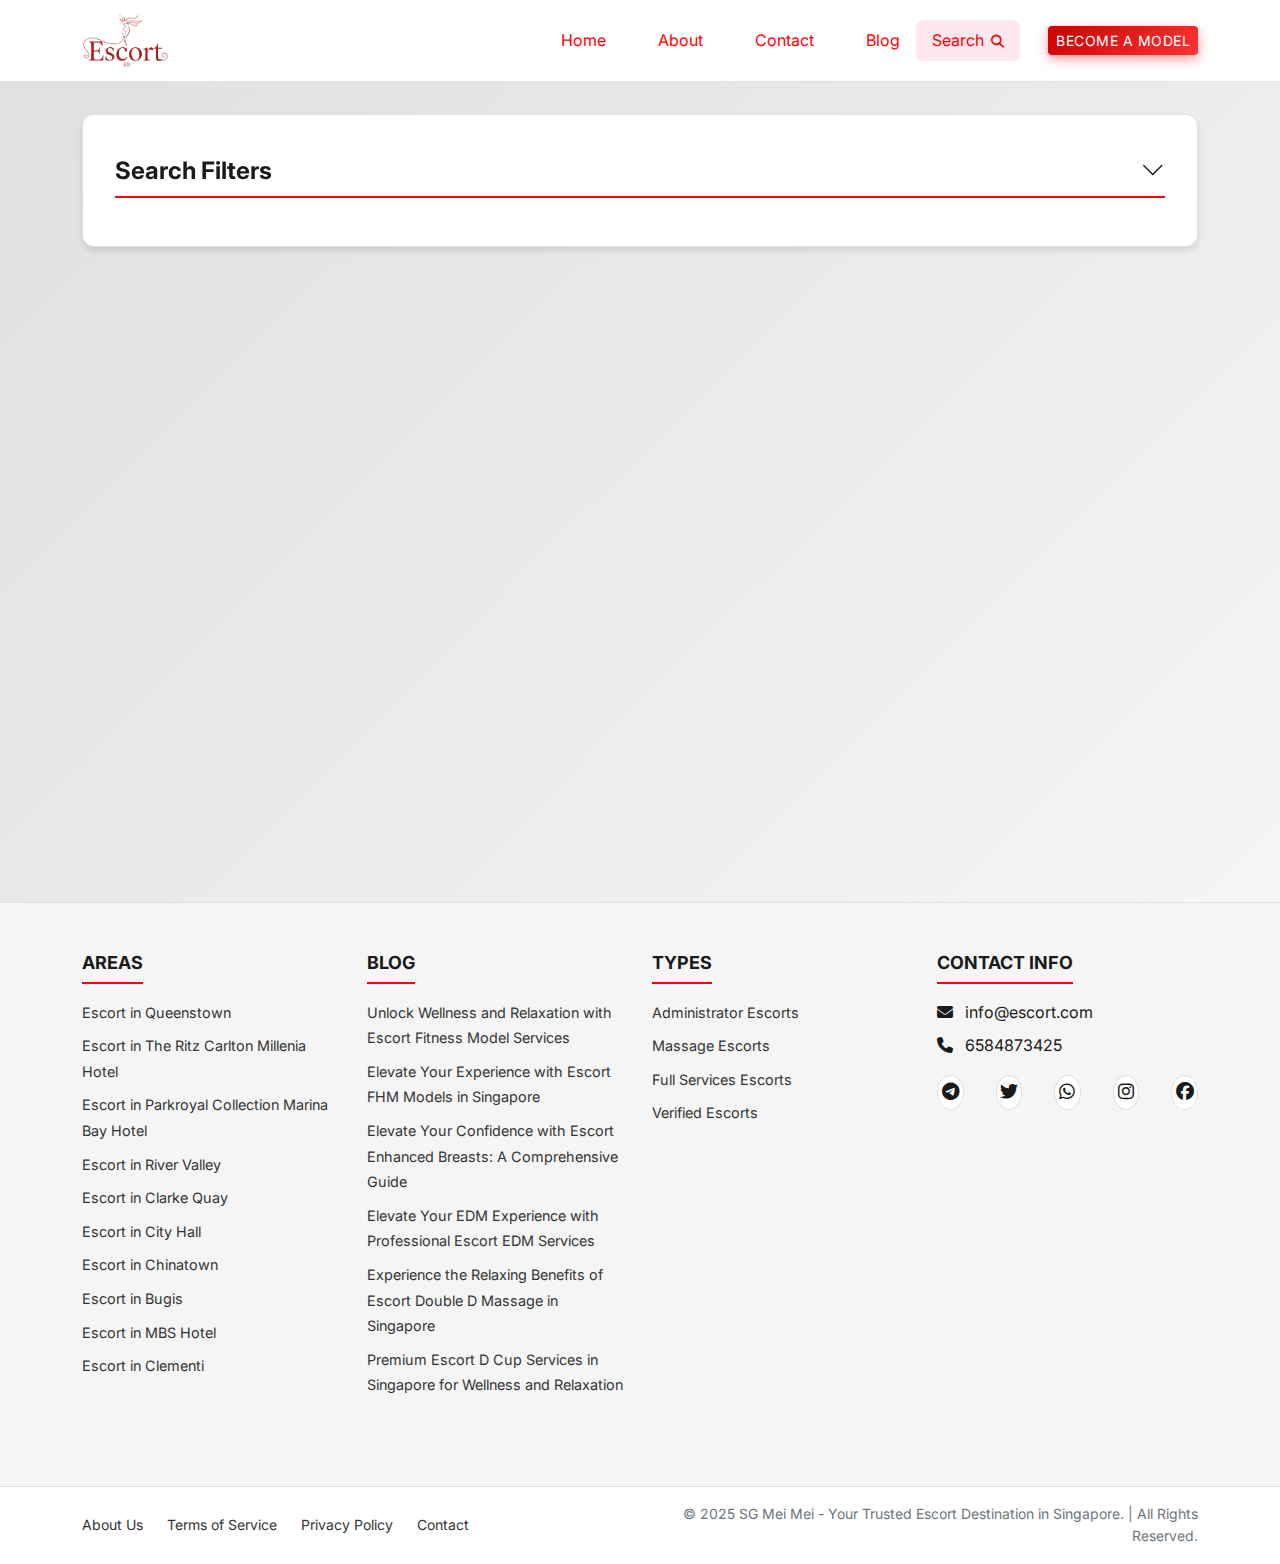
<file: search.html>
<!doctype html>
<html lang="vi">

<head>
    <meta charset="utf-8"/>
    <meta name="viewport" content="width=device-width, initial-scale=1"/>
    <title>SGMEIMEI</title>
    <link rel="stylesheet" href="style.css">
    <link href="https://cdn.jsdelivr.net/npm/bootstrap@5.3.3/dist/css/bootstrap.min.css" rel="stylesheet">
    <link href="https://cdn.jsdelivr.net/npm/bootstrap-icons@1.10.5/font/bootstrap-icons.css" rel="stylesheet">
    <link rel="stylesheet" href="https://cdnjs.cloudflare.com/ajax/libs/OwlCarousel2/2.3.4/assets/owl.carousel.min.css">
    <link rel="stylesheet"
          href="https://cdnjs.cloudflare.com/ajax/libs/OwlCarousel2/2.3.4/assets/owl.theme.default.min.css">
    <!-- Google fonts -->
    <link
            href="https://fonts.googleapis.com/css2?family=Inter:wght@300;400;600;700;800&family=Poppins:wght@400;600&display=swap"
            rel="stylesheet">
    <link rel="stylesheet" href="https://cdnjs.cloudflare.com/ajax/libs/font-awesome/6.7.2/css/all.min.css"
          integrity="sha512-Evv84Mr4kqVGRNSgIGL/F/aIDqQb7xQ2vcrdIwxfjThSH8CSR7PBEakCr51Ck+w+/U6swU2Im1vVX0SVk9ABhg=="
          crossorigin="anonymous" referrerpolicy="no-referrer"/>
    <!-- jQuery (CDN) -->
    <script src="https://code.jquery.com/jquery-3.6.0.min.js"></script>
    <!-- Owl Carousel JS -->
    <script src="https://cdnjs.cloudflare.com/ajax/libs/OwlCarousel2/2.3.4/owl.carousel.min.js"></script>
    <script src="https://cdn.jsdelivr.net/npm/bootstrap@5.3.3/dist/js/bootstrap.bundle.min.js"></script>
    <script type="module" src="main.js"></script>


</head>

<body>

<div id="page" class="site" bis_skin_checked="1">
    <header id="masthead" class="site-header scrolled">
        <nav class="navbar navbar-expand-lg navbar-dark">
            <div class="container" bis_skin_checked="1">
                <!-- Logo -->
                <a class="navbar-brand logo" href="index.html">
                    <img src="img/logo_remove.png" alt="logo">
                </a>

                <!-- Mobile menu button -->
                <button class="navbar-toggler" type="button" data-bs-toggle="collapse" data-bs-target="#navbarNav">
                    <span class="navbar-toggler-icon"></span>
                </button>

                <!-- Navigation Menu -->
                <div class="collapse navbar-collapse" id="navbarNav" bis_skin_checked="1">
                    <ul class="navbar-nav">
                        <li class="nav-item">
                            <a class="nav-link " href="index.html">
                                Home </a>
                        </li>
                        <li class="nav-item">
                            <a class="nav-link " href="about.html">
                                About </a>
                        </li>
                        <li class="nav-item">
                            <a class="nav-link " href="contact.html">
                                Contact </a>
                        </li>
                        <li class="nav-item">
                            <a class="nav-link " href="blog.html">
                                Blog </a>
                        </li>
                    </ul>

                    <!-- Right side menu -->
                    <ul class="navbar-nav right">
                        <li class="nav-item">
                            <a class="nav-link active" href="search.html">
                                Search <i class="fa-solid fa-magnifying-glass"
                                          style="padding-left: 3px; font-size: 13px"></i></a>
                        </li>
                        <!-- Become a Model Button -->
                        <li class="nav-item">
                            <a class="btn btn-primary btn_md btn-sm ms-2" href="#">
                                Become a model </a>
                        </li>
                    </ul>
                </div>
            </div>
        </nav>
    </header>

    <main id="primary" class="site-main">
        <div class="hero-section" bis_skin_checked="1">
            <div class="container" bis_skin_checked="1">
                <div class="row" bis_skin_checked="1">
                    <!-- Search Filters -->
                    <div class="col-lg-12 mb-4" bis_skin_checked="1">
                        <div class="filter-card" bis_skin_checked="1">
                            <h4 id="filter-header" class="filter-title mb-3 d-flex justify-content-between align-items-center"
                                aria-expanded="false">
                                Search Filters
                                <i class="bi bi-chevron-down toggle-icon" id="toggle-icon"></i>
                            </h4>
                            <div id="filter-body" class="collapse" bis_skin_checked="1">
                                <form id="escort-filter-form" class="escort-filters">
                                    <!-- Area Filter -->
                                    <div class="filter-group mb-3" bis_skin_checked="1">
                                        <label for="area-filter" class="form-label">Area</label>
                                        <select class="form-select" id="area-filter" name="area">
                                            <option value="">All Areas</option>
                                            <option value="Bukit Merah">Bukit Merah</option>
                                            <option value="Centre 中心">Centre 中心</option>
                                            <option value="Geylang 芽笼">Geylang 芽笼</option>
                                            <option value="Orchard">Orchard</option>
                                            <option value="Outram">Outram</option>
                                            <option value="Rochor">Rochor</option>
                                            <option value="Sengkang">Sengkang</option>
                                            <option value="Sentosa">Sentosa</option>
                                        </select>
                                    </div>

                                    <!-- Country Filter -->
                                    <div class="filter-group mb-3" bis_skin_checked="1">
                                        <label for="country-filter" class="form-label">Country</label>
                                        <select class="form-select" id="country-filter" name="country">
                                            <option value="">All Countries</option>
                                            <option value="singapore">Singapore</option>
                                            <option value="vietnam">Vietnam</option>
                                            <option value="thailand">Thailand</option>
                                            <option value="china">China</option>
                                            <option value="korea">Korea</option>
                                            <option value="japan">Japan</option>
                                            <option value="russia">Russia</option>
                                        </select>
                                    </div>

                                    <!-- Tags Filter -->
                                    <div class="filter-group mb-3" bis_skin_checked="1">
                                        <h6 class="filter-subtitle">Tags</h6>
                                        <div class="tag-filters" bis_skin_checked="1">
                                            <div class="form-check" bis_skin_checked="1">
                                                <input class="form-check-input" type="checkbox" value="administrator"
                                                       id="tag-admin">
                                                <label class="form-check-label" for="tag-admin">
                                                    Administrator </label>
                                            </div>
                                            <div class="form-check" bis_skin_checked="1">
                                                <input class="form-check-input" type="checkbox" value="massage"
                                                       id="tag-massage">
                                                <label class="form-check-label" for="tag-massage">
                                                    Massage </label>
                                            </div>
                                            <div class="form-check" bis_skin_checked="1">
                                                <input class="form-check-input" type="checkbox" value="full-services"
                                                       id="tag-full">
                                                <label class="form-check-label" for="tag-full">
                                                    Full Services </label>
                                            </div>
                                            <div class="form-check" bis_skin_checked="1">
                                                <input class="form-check-input" type="checkbox" value="verified"
                                                       id="tag-verified">
                                                <label class="form-check-label" for="tag-verified">
                                                    Verified </label>
                                            </div>
                                        </div>
                                    </div>
                                    <div class="filter-search" bis_skin_checked="1">
                                        <!-- Search Input -->
                                        <div class="filter-group mb-3" bis_skin_checked="1">
                                            <label for="search-input" class="form-label">Search</label>
                                            <input type="text" class="form-control" id="search-input" name="search"
                                                   placeholder="Search...">
                                        </div>

                                        <!-- Filter Buttons -->
                                        <div class="filter-actions" bis_skin_checked="1">
                                            <button type="button" class="btn btn-secondary btn-sm me-2" id="reset-filters">
                                                Reset
                                            </button>
                                            <button type="button" class="btn btn-primary btn-sm" id="apply-filters">
                                                Apply Filters
                                            </button>
                                        </div>
                                    </div>
                                    <!-- Hidden fields for AJAX -->
                                    <input type="hidden" name="action" value="filter_escorts">
                                    <input type="hidden" name="nonce" value="b703450b42">
                                    <input type="hidden" name="paged" value="1" id="current-page">
                                </form>
                            </div>

                        </div>
                    </div>

                </div>
            </div>
        </div>



    </main><!-- #primary -->

    <footer id="colophon" class="site-footer">
        <div class="footer-content py-5" bis_skin_checked="1">
            <div class="container" bis_skin_checked="1">
                <!-- Footer Widget Area -->
                <div class="row" bis_skin_checked="1">
                    <div class="col-lg-3 col-md-6 mb-4" bis_skin_checked="1">
                        <h5 class="footer-title text-uppercase mb-3">Areas</h5>
                        <ul class="footer-links list-unstyled">
                            <li><a href="#">Escort in
                                Queenstown</a></li>
                            <li><a href="#">Escort in
                                The Ritz Carlton Millenia Hotel</a></li>
                            <li><a href="#">Escort
                                in Parkroyal Collection Marina Bay Hotel</a></li>
                            <li><a href="#">Escort in River Valley</a></li>
                            <li><a href="#">Escort in Clarke Quay</a></li>
                            <li><a href="#">Escort in City Hall</a></li>
                            <li><a href="#">Escort in Chinatown</a></li>
                            <li><a href="#">Escort in Bugis</a></li>
                            <li><a href="#">Escort in MBS
                                Hotel</a></li>
                            <li><a href="#">Escort in Clementi</a></li>
                        </ul>
                    </div>

                    <div class="col-lg-3 col-md-6 mb-4" bis_skin_checked="1">
                        <h5 class="footer-title text-uppercase mb-3">Blog</h5>
                        <ul class="footer-links list-unstyled">
                            <li><a href="#">Unlock Wellness and Relaxation
                                with Escort Fitness Model Services</a></li>
                            <li><a href="#">Elevate Your Experience with Escort
                                FHM Models in Singapore</a></li>
                            <li><a href="#">Elevate Your Confidence with
                                Escort Enhanced Breasts: A Comprehensive Guide</a></li>
                            <li><a href="#">Elevate Your EDM Experience with
                                Professional Escort EDM Services</a></li>
                            <li><a href="#">Experience the Relaxing Benefits of
                                Escort Double D Massage in Singapore</a></li>
                            <li><a href="#">Premium Escort D Cup Services in
                                Singapore for Wellness and Relaxation</a></li>
                        </ul>
                    </div>

                    <div class="col-lg-3 col-md-6 mb-4" bis_skin_checked="1">
                        <h5 class="footer-title text-uppercase mb-3">Types</h5>
                        <ul class="footer-links list-unstyled">
                            <li><a href="#">Administrator Escorts</a></li>
                            <li><a href="#">Massage Escorts</a></li>
                            <li><a href="#">Full Services Escorts</a></li>
                            <li><a href="#">Verified Escorts</a></li>
                        </ul>
                    </div>

                    <div class="col-lg-3 col-md-6 mb-4" bis_skin_checked="1">
                        <h5 class="footer-title text-uppercase mb-3">Contact Info</h5>
                        <div class="footer-contact" bis_skin_checked="1">
                            <p class="mb-2">
                                <i class="fas fa-envelope me-2"></i>
                                <a href="#">info@escort.com</a>
                            </p>
                            <p class="mb-2">
                                <i class="fas fa-phone me-2"></i>
                                <a href="tel:6584873425">6584873425</a>
                            </p>
                            <div class="social-links mt-3" bis_skin_checked="1">
                                <a href="https://t.me/Minapham666" class="social-link me-3" aria-label="Telegram">
                                    <i class="fab fa-telegram"></i>
                                </a>
                                <a href="" class="social-link me-3" aria-label="Twitter">
                                    <i class="fab fa-twitter"></i>
                                </a>
                                <a href="https://wa.me/6584077307" class="social-link me-3" aria-label="WhatsApp">
                                    <i class="fab fa-whatsapp"></i>
                                </a>
                                <a href="https://t.me/Minapham666" class="social-link me-3" aria-label="Instagram">
                                    <i class="fab fa-instagram"></i>
                                </a>
                                <a href="" class="social-link" aria-label="Facebook">
                                    <i class="fab fa-facebook"></i>
                                </a>
                            </div>
                        </div>
                    </div>
                </div>
            </div>
        </div>

        <div class="footer-bottom py-3" bis_skin_checked="1">
            <div class="container" bis_skin_checked="1">
                <div class="row align-items-center" bis_skin_checked="1">
                    <div class="col-md-6" bis_skin_checked="1">
                        <div class="footer-menu" bis_skin_checked="1">
                            <a href="about.html" class="footer-menu-link">About Us</a>
                            <a href="#" class="footer-menu-link">Terms of Service</a>
                            <a href="#" class="footer-menu-link">Privacy Policy</a>
                            <a href="#" class="footer-menu-link">Contact</a>
                        </div>
                    </div>
                    <div class="col-md-6 text-md-end" bis_skin_checked="1">
                        <p class="footer-copyright mb-0">
                            © 2025 SG Mei Mei - Your Trusted Escort Destination in Singapore.
                            | All Rights Reserved. </p>
                    </div>
                </div>
            </div>
        </div>
    </footer><!-- #colophon -->

    <!-- Back to Top Button -->
    <button id="back-to-top" class="btn btn-primary btn-floating" aria-label="Back to top" style="display: none;">
        <i class="fas fa-chevron-up"></i>
    </button>

    <!-- Age Verification Modal (if needed) -->
    <div class="modal fade" id="ageModal" tabindex="-1" aria-labelledby="ageModalLabel" aria-hidden="true"
         bis_skin_checked="1">
        <div class="modal-dialog modal-dialog-centered" bis_skin_checked="1">
            <div class="modal-content" bis_skin_checked="1">
                <div class="modal-header" bis_skin_checked="1">
                    <h5 class="modal-title" id="ageModalLabel">Age Verification</h5>
                </div>
                <div class="modal-body text-center" bis_skin_checked="1">
                    <p>You must be 18 years or older to access this website.</p>
                    <p>Are you 18 years of age or older?</p>
                </div>
                <div class="modal-footer justify-content-center" bis_skin_checked="1">
                    <button type="button" class="btn btn-success" data-bs-dismiss="modal" id="ageConfirm">
                        Yes, I am 18+
                    </button>
                    <button type="button" class="btn btn-danger" id="ageReject">
                        No, I am under 18
                    </button>
                </div>
            </div>
        </div>
    </div>

</div>


</body>

</html>
</file>
<file: style.css>
:root {
    /* =========================================
       Colors - Vibrant Red on Light (Đỏ Rực trên Nền Sáng)
       ========================================= */

    /* Màu Chủ đạo: Đỏ Rực (Electric Red) */
    --primary-color: #FF0000;
    /* Màu Tối hơn (cho hover, nút bấm quan trọng) */
    --primary-dark: #CC0000;
    /* Màu Sáng hơn (cho gradient, highlight) */
    --primary-light: #FF3333;

    --secondary-color: #34495E; /* Xanh Navy cho các phần phụ */
    --success-color: #28A745;
    --info-color: #17A2B8;
    --warning-color: #FFC107;
    --danger-color: #DC3545;

    /* =========================================
       Background Colors - Light Mode (Nền Sáng Sắc Nét)
       ========================================= */
    /* Nền chính: Trắng Tinh Khiết */
    --body-bg: #FFFFFF;
    /* Nền khối đặc biệt/header (Màu xám nhạt để tạo sự khác biệt) */
    --dark-bg: #F5F5F5;
    /* Nền Card/Thẻ: Màu trắng tinh khiết */
    --card-bg: #FFFFFF;
    --card-bg-hover: #FAFAFA; /* Hơi xám khi hover */
    --overlay-bg: rgba(0, 0, 0, 0.5); /* Overlay tối để nổi bật trên nền sáng */

    /* =========================================
       Text Colors - Dark Text (Văn bản Tối)
       ========================================= */
    /* Văn bản chính: Màu đen sắc nét */
    --text-primary: #1A1A1A;
    --text-secondary: #333333;
    /* Văn bản mờ: Xám trung tính, dễ đọc */
    --text-muted: #6C757D;
    /* Text sáng (sử dụng trên nền đỏ) */
    --text-light: #F5F5F5;

    /* =========================================
       Border Colors
       ========================================= */
    /* Viền: Xám rất nhạt, tinh tế */
    --border-color: #E0E0E0;
    --border-light: #EEEEEE;

    /* =========================================
       Gradients
       ========================================= */
    --gradient-primary: linear-gradient(135deg, var(--primary-dark) 0%, var(--primary-light) 100%);
    --gradient-dark: linear-gradient(135deg, #E0E0E0 0%, #F5F5F5 100%);
    --gradient-overlay: linear-gradient(to bottom, transparent 0%, rgba(0,0,0,0.8) 100%);


    /* =========================================
       Shadows
       ========================================= */
    /* Shadow màu đỏ rực, nổi bật trên nền trắng */
    --shadow-primary: 0 4px 12px rgba(255, 0, 0, 0.4);
    --shadow-sm: 0 1px 3px rgba(0, 0, 0, 0.08);
    --shadow-md: 0 4px 6px rgba(0, 0, 0, 0.1);
    --shadow-lg: 0 8px 15px rgba(0, 0, 0, 0.15);


    /* GIỮ NGUYÊN các thuộc tính khác */
    --font-family-primary: 'Inter', -apple-system, BlinkMacSystemFont, 'Segoe UI', Roboto, Oxygen, Ubuntu, Cantarell, sans-serif;
    --font-weight-light: 300;
    --font-weight-normal: 400;
    --font-weight-medium: 500;
    --font-weight-semibold: 600;
    --font-weight-bold: 700;

    --spacing-xs: 0.25rem;
    --spacing-sm: 0.5rem;
    --spacing-md: 1rem;
    --spacing-lg: 1.5rem;
    --spacing-xl: 2rem;
    --spacing-xxl: 3rem;

    --border-radius-sm: 0.375rem;
    --border-radius-md: 0.5rem;
    --border-radius-lg: 0.75rem;
    --border-radius-xl: 1rem;

    --transition-fast: 0.2s ease;
    --transition-normal: 0.3s ease;
    --transition-slow: 0.5s ease;
}
* {
    box-sizing: border-box;
}
body {
    font-family: var(--font-family-primary) !important;
    background-color: var(--body-bg) !important;
    color: var(--text-primary) !important;
    line-height: 1.6 !important;
    margin: 0 !important;
    padding: 0 !important;
    -webkit-font-smoothing: antialiased !important;
    -moz-osx-font-smoothing: grayscale !important;
}
body {
    top: 0 !important;
}

.active>.page-link, .page-link.active {
    z-index: 3;
    color: var(--bs-pagination-active-color);
    background-color: var(--bs-pagination-active-bg);
    border-color: var(--bs-pagination-active-border-color);
}

.page-link {
    border-radius: var(--border-radius-sm) !important;
    margin: 0 var(--spacing-xs);
    font-weight: var(--font-weight-medium);
}
.page-item.active .page-link{
    background-color: #e91e63 !important;
    border-color: #e91e63 !important;
}

.page-item .page-link{
    background-color: #404040 !important;
    border-color: #404040 !important;
    color: #fff;
}

.title_model{
    margin-bottom: 30px;
    background: #fff7ed;
    color: #333;
}



h1, h2, h3, h4, h5, h6 {
    font-weight: var(--font-weight-semibold);
    line-height: 1.3;
    margin-bottom: var(--spacing-md);
    color: var(--text-primary);
}

h1 { font-size: 2.5rem; }
h2 { font-size: 2rem; }
h3 { font-size: 1.5rem; }
h4 { font-size: 1.25rem; }
h5 { font-size: 1.125rem; }
h6 { font-size: 1rem; }

p {
    margin-bottom: var(--spacing-md);
    color: var(--text-primary);
}

a {
    color: var(--primary-color);
    text-decoration: none;
    transition: color var(--transition-fast);
}

a:hover {
    color: var(--primary-light);
    text-decoration: none;
}

/* ========================================
   HEADER & NAVIGATION
======================================== */
.custom-logo-link img{
    max-width: 100px;
    height: auto;
}

.logo img{
    max-height: 55px;
    transform: scale(1.1);
}
.site-header {
    background: #fff;
    border-bottom: 1px solid var(--border-color);
    position: sticky;
    top: 0;
    z-index: 1000;
    backdrop-filter: blur(10px);
}
.collapse.navbar-collapse{
    justify-content: flex-end;
}
.navbar {
    padding: var(--spacing-md) 0;

}
.navbar-nav{
    gap: 20px;
    align-items: center !important;
}
.navbar-brand {
    font-size: 1.5rem;
    font-weight: var(--font-weight-bold);
    color: var(--text-primary) !important;
    display: flex;
    align-items: center;
}

img.wp-smiley, img.emoji {
    display: inline !important;
    border: none !important;
    box-shadow: none !important;
    height: 1em !important;
    width: 1em !important;
    margin: 0 0.07em !important;
    vertical-align: -0.1em !important;
    background: none !important;
    padding: 0 !important;
}
a{
    text-decoration: none !important;
    outline: none !important;
}

.brand-text {
    background: var(--gradient-primary);
    -webkit-background-clip: text;
    -webkit-text-fill-color: transparent;
    background-clip: text;
}

.nav-link  {
    color: var(--primary-color) !important;
    font-weight: var(--font-weight-medium);
    padding: var(--spacing-sm) var(--spacing-md) !important;
    border-radius: var(--border-radius-sm);
    transition: all var(--transition-fast);
}

.card-header h3{
    color: #030303;
}

.card.bg-card-custom{
    border: none;
    background-color: transparent !important;
}

.card .card-header{
    background: unset;
    border: none !important;

}

/* =======================================================
   Marquee Bar (Chữ Chạy) - Modern CSS Animation
   ======================================================= */

#marquee-bar {
    /* Sử dụng màu nền Đỏ Rực của bạn và màu chữ sáng */
    background-color: #CC0000;
    color: var(--text-light); /* Màu chữ trắng */
    padding: 8px 0; /* Đệm trên dưới */
    overflow: hidden; /* Cực kỳ quan trọng để ẩn phần nội dung bị tràn */
    white-space: nowrap; /* Ngăn không cho nội dung xuống dòng */
    box-shadow: 0 2px 5px rgba(0, 0, 0, 0.2); /* Tạo bóng đổ nhẹ */
    font-weight: var(--font-weight-medium);
    margin-top: 0; /* Đảm bảo dính sát vào header */
    font-size: 15px;
}

.marquee-content {
    display: inline-block; /* Quan trọng để áp dụng animation */
    /* Áp dụng animation */
    animation: marquee-run 90s linear infinite; /* 25s: tốc độ, linear: mượt mà, infinite: lặp vô hạn */
}

/* Định dạng nội dung bên trong */
.marquee-content p {
    color: #fff;
    display: inline;
    margin-right: 50px; /* Khoảng cách giữa các lần lặp lại nội dung */
}

/* Khung hình chính (Keyframes) cho Animation */
@keyframes marquee-run {
    from {
        /* Bắt đầu từ vị trí ban đầu (0%) */
        transform: translateX(0);
    }
    to {
        /* Kết thúc ở vị trí di chuyển toàn bộ chiều dài nội dung (100% dịch chuyển) */
        transform: translateX(-100%);
    }
}

.btn-outline-primary{
    color: var(--primary-color) !important;
    border: 1px solid var(--primary-color) !important;
}
.btn-outline-primary:hover{
    color: #fff !important;
}
.navbar-toggler-icon{
    filter: invert(1);
}
.bg-gray{
    background: var(--dark-bg);
    margin-top: var(--spacing-xxl);
    border-radius: 20px;
    padding: 2.5rem;
}
.nav-link:hover,
.nav-link.active {
    color: var(--primary-color) !important;
    background-color: rgba(233, 30, 99, 0.1);
}

.dropdown-menu {
    background-color: var(--card-bg);
    border: 1px solid var(--border-color);
    border-radius: var(--border-radius-md);
    box-shadow: var(--shadow-lg);
}

.dropdown-item {
    color: var(--text-light);
    transition: all var(--transition-fast);
}

.dropdown-item:hover {
    background-color: var(--primary-color);
    color: var(--text-primary);
}
.gt_selector {
    color: var(--text-light) !important;
    font-weight: var(--font-weight-medium);
    padding: var(--spacing-sm) var(--spacing-md) !important;
    border-radius: var(--border-radius-sm);
    transition: all var(--transition-fast);
    border: none;
    background: transparent;
    appearance: none;
    max-width: 140px;
    padding-right: 32px !important;
    background-image: url("data:image/svg+xml,%3csvg xmlns='http://www.w3.org/2000/svg' fill='none' viewBox='0 0 20 20'%3e%3cpath stroke='%236b7280' stroke-linecap='round' stroke-linejoin='round' stroke-width='1.5' d='m6 8 4 4 4-4'/%3e%3c/svg%3e");
    background-position: right 8px center;
    background-repeat: no-repeat;
    background-size: 16px 12px;
    /*margin-left: 20px;*/
}

.gt_selector:hover,
.gt_selector:focus {
    color: var(--primary-color) !important;
    background-color: rgba(233, 30, 99, 0.1) !important;
}

.gt_selector option {
    background-color: var(--card-bg);
    color: var(--text-light);
    padding: 8px 12px;
}

.gt_selector option:hover,
.gt_selector option:checked {
    background-color: var(--primary-color) !important;
    color: var(--text-primary) !important;
}
/* ========================================
   BUTTONS
======================================== */
.btn {
    font-weight: var(--font-weight-medium);
    border-radius: var(--border-radius-sm);
    padding: var(--spacing-sm) var(--spacing-lg);
    transition: all var(--transition-fast);
    border: none;
    text-transform: uppercase;
    letter-spacing: 0.5px;
    font-size: 0.875rem;
}

.btn-primary {
    background: var(--gradient-primary);
    color: var(--text-primary);
    box-shadow: var(--shadow-primary);
}

#escort-grid{
    gap: 20px;
    display: grid;
    grid-template-columns: repeat(4, 1fr);
}

.btn-primary:hover {
    background: linear-gradient(135deg, var(--primary-dark) 0%, var(--primary-color) 100%);
    transform: translateY(-2px);
    box-shadow: 0 6px 20px rgba(233, 30, 99, 0.4);
}

.btn-secondary {
    background-color: var(--secondary-color);
    color: var(--text-primary);
}

.btn-success {
    background-color: var(--success-color);
    color: var(--text-primary);
}

.btn-info {
    background-color: var(--info-color);
    color: var(--text-primary);
}

.btn-outline-primary {
    border: 2px solid var(--primary-color);
    color: var(--primary-color);
    background: transparent;
}

.btn-outline-primary:hover {
    background: var(--gradient-primary);
    color: var(--text-primary);
    border-color: var(--primary-color);
}

/* ========================================
   FORMS
======================================== */
.form-control,
.form-select {
    background-color: var(--card-bg);
    border: 1px solid var(--border-color);
    color: var(--text-primary);
    border-radius: var(--border-radius-sm);
    transition: all var(--transition-fast);
}

.form-control:focus,
.form-select:focus {
    background-color: var(--card-bg);
    border-color: var(--primary-color);
    color: var(--text-primary);
    box-shadow: 0 0 0 0.2rem rgba(233, 30, 99, 0.25);
}

.form-control::placeholder {
    color: var(--text-muted);
}

.form-label {
    color: var(--text-primary);
    font-weight: var(--font-weight-medium);
    margin-bottom: var(--spacing-xs);
}

.form-check-input {
    background-color: var(--card-bg);
    border-color: var(--border-color);
}

.form-check-input:checked {
    background-color: var(--primary-color);
    border-color: var(--primary-color);
}

.form-check-label {
    color: var(--text-primary);
    font-size: 0.875rem;
}

/* ========================================
   HERO SECTION
======================================== */
.hero-section {
    background: var(--gradient-dark);
    padding: var(--spacing-xl) 0;
    min-height: calc(100vh - 80px);
}

.page-header {
    text-align: center;
    margin-bottom: var(--spacing-xl);
}

.page-title {
    font-size: 2.5rem;
    font-weight: var(--font-weight-bold);
    background: var(--gradient-primary);
    -webkit-background-clip: text;
    -webkit-text-fill-color: transparent;
    background-clip: text;
    margin-bottom: var(--spacing-md);
}

/* ========================================
   FILTER CARD
======================================== */
.filter-card {
    background: var(--card-bg);
    border-radius: var(--border-radius-lg);
    padding: var(--spacing-xl);
    box-shadow: var(--shadow-md);
    border: 1px solid var(--border-color);
    position: sticky;
    top: 100px;
}

.filter-card .filter-title {
    cursor: pointer; /* Quan trọng để người dùng biết có thể nhấp vào */
    padding: 10px 0; /* Tạo vùng nhấp chuột lớn hơn */
}
/* Hiệu ứng chuyển động mượt mà cho Icon */
.filter-card .filter-title .toggle-icon {
    transition: transform 0.3s ease-in-out;
    /* Đảm bảo icon ban đầu bị xoay (vì filter-body đang ẩn) */
    /*transform: rotate(-90deg);*/
}

/* Class 'rotated' sẽ được thêm/xóa bằng jQuery */
.filter-card .filter-title .toggle-icon.rotated {
    transform: rotate(180deg); /* Khi mở, icon quay về 0 độ (hướng xuống) */
}

.filter-title {
    color: var(--text-primary);
    font-weight: var(--font-weight-bold);
    border-bottom: 2px solid var(--primary-color);
    padding-bottom: var(--spacing-sm);
}

.filter-subtitle {
    color: var(--text-primary);
    font-weight: var(--font-weight-medium);
    margin-bottom: var(--spacing-md);
    font-size: 1rem;
}

.filter-group {
    margin-bottom: var(--spacing-lg);
}

.tag-filters .form-check {
    margin-bottom: var(--spacing-sm);
}

.filter-actions {
    display: flex;
    gap: var(--spacing-sm);
}

/* ========================================
   ESCORT CARDS
======================================== */
.escort-card {
    background: var(--card-bg);
    border-radius: var(--border-radius-lg);
    overflow: hidden;
    box-shadow: var(--shadow-md);
    border: 1px solid var(--border-color);
    transition: all var(--transition-normal);
    height: 100%;
    display: flex;
    flex-direction: column;
}

.escort-card:hover {
    transform: translateY(-5px);
    box-shadow: var(--shadow-lg);
    border-color: var(--primary-color);
}

.escort-image-wrapper {
    position: relative;
    aspect-ratio: 1/1;
    overflow: hidden;
}

.escort-image {
    width: 100%;
    height: 100%;
    object-fit: cover;
    transition: transform var(--transition-slow);
    max-height: 360px;
}
.escort-image-wrapper.single .escort-image{
    max-height: none;
}
.escort-card:hover .escort-image {
    transform: scale(1.05);
}

.escort-image-placeholder {
    width: 100%;
    height: 100%;
    background: var(--gradient-dark);
    display: flex;
    align-items: center;
    justify-content: center;
    font-size: 3rem;
    color: var(--text-muted);
}
.verified{
    position: absolute;
    top: 10px;
    right: 12px;
    color: #fff;
    background-color: #16a34a;
    padding: 4px 8px;
    border-radius: 50px;
    font-size: 12px;
    line-height: 16px;
    font-weight: 700;
}

.escort-overlay {
    position: absolute;
    top: var(--spacing-md);
    left: var(--spacing-md);
    right: var(--spacing-md);
    display: flex;
    justify-content: space-between;
    flex-wrap: wrap;
    gap: var(--spacing-sm);
}

.escort-badge {
    padding: var(--spacing-xs) var(--spacing-sm);
    border-radius: var(--border-radius-sm);
    font-size: 0.75rem;
    font-weight: var(--font-weight-semibold);
    text-transform: uppercase;
    letter-spacing: 0.5px;
    backdrop-filter: blur(10px);
}

.escort-badge.verified {
    background: rgba(76, 175, 80, 0.9);
    color: var(--text-primary);
}

.escort-badge.vip {
    background: rgba(255, 193, 7, 0.9);
    color: var(--dark-bg);
}

.escort-content {
    padding: 10px 10px 0 10px;
    flex: 1;
    display: flex;
    flex-direction: column;
}

.escort-filters{
    display: flex;
    align-items: flex-start;
    justify-content: space-between;
}

.escort-header {
    margin-bottom: 5px;
}

.escort-title {
    margin-bottom: var(--spacing-sm);
    font-size: 1.25rem;
    font-weight: var(--font-weight-semibold);
}

.escort-title a {
    color: var(--text-primary);
    transition: color var(--transition-fast);
}

.escort-title a:hover {
    color: var(--primary-color);
}

.escort-location {
    display: flex;
    align-items: center;
    gap: var(--spacing-sm);
    color: var(--text-secondary);
    font-size: 0.875rem;
}

.escort-location i {
    color: var(--primary-color);
}

.country-flag {
    font-size: 0.75rem;
    background: var(--gradient-primary);
    color: #fff;
    padding: var(--spacing-xs) var(--spacing-sm);
    border-radius: var(--border-radius-sm);
}

.escort-info {
    margin-bottom: 8px;
}
.escort-info .info-label,.escort-info .info-value{
    color: #6b7280;
    font-size: 14px;
}

.info-row {
    display: flex;
    gap: var(--spacing-lg);
}

.info-item {
    display: flex;
    /*flex-direction: column;*/
    gap: 8px;
}

.info-item.region{
    flex-direction: row;
    align-items: center;
    gap: 8px;
}

.info-label {
    font-size: 0.75rem;
    color: var(--text-muted);
    font-weight: var(--font-weight-medium);
    text-transform: uppercase;
    letter-spacing: 0.5px;
}
.text-views{
    font-size: 0.7rem;
    color: var(--text-muted);
    font-weight: var(--font-weight-medium);
    letter-spacing: 0.5px;
}
.info-value {
    font-weight: var(--font-weight-semibold);
    color: var(--text-primary);
}

.escort-services {
    margin-bottom: var(--spacing-md);
}

.service-tag, .tag-badge {
    display: inline-block;
    padding: var(--spacing-xs) var(--spacing-sm);
    background: rgba(233, 30, 99, 0.15);
    color: var(--primary-light);
    border-radius: var(--border-radius-sm);
    font-size: 0.75rem;
    font-weight: var(--font-weight-medium);
    margin-right: var(--spacing-xs);
    margin-bottom: var(--spacing-xs);
    border: 1px solid rgba(233, 30, 99, 0.3);
}

.escort-pricing {
    margin-bottom: var(--spacing-sm);
    padding: var(--spacing-sm);
    background: var(--gradient-dark);
    border-radius: var(--border-radius-md);
    border: 1px solid var(--border-color);
}

.price-item {
    display: flex;
    justify-content: space-between;
    align-items: center;
    margin-bottom: var(--spacing-xs);
}

.price-item:last-child {
    margin-bottom: 0;
}

.price-duration {
    font-size: 0.875rem;
    color: var(--text-secondary);
    font-weight: var(--font-weight-medium);
}

.price-amount {
    font-weight: var(--font-weight-bold);
    color: var(--primary-color);
    font-size: 1rem;
}

.escort-actions {
    margin-bottom: 20px;
    margin-top: 10px;
}

.escort-actions a{
    background: #f3f4f6;
    color: #1f2937;
    border: none;
    box-shadow: unset;
    text-transform: capitalize;
}

.escort-actions .contact-buttons  a:first-child{
    background: #16a34a;
    color: #fff;
}

.escort-actions .contact-buttons  a:last-child{
    background: #1d4ed8;
    color: #fff;
}

.contact-buttons {
    display: flex;
    gap: var(--spacing-sm);
}

.contact-btn {
    flex: 1;
    font-size: 0.75rem;
    padding: var(--spacing-md);
}

.view-profile-btn {
    width: 100%;
    font-weight: var(--font-weight-semibold);
}

.escort-stats {
    border-top: 1px solid var(--border-color);
    text-align: center;
}

/* ========================================
   PAGINATION
======================================== */
.pagination-wrapper {
    margin-top: var(--spacing-xxl);
}

.pagination {
    --bs-pagination-bg: var(--card-bg);
    --bs-pagination-border-color: var(--border-color);
    --bs-pagination-color: var(--text-light);
    --bs-pagination-hover-color: var(--text-primary);
    --bs-pagination-hover-bg: var(--primary-color);
    --bs-pagination-hover-border-color: var(--primary-color);
    --bs-pagination-active-color: var(--text-primary);
    --bs-pagination-active-bg: var(--primary-color);
    --bs-pagination-active-border-color: var(--primary-color);
}

.page-link {
    border-radius: var(--border-radius-sm) !important;
    margin: 0 var(--spacing-xs);
    font-weight: var(--font-weight-medium);
}

.pagination-info {
    margin-top: var(--spacing-md);
}

/* ========================================
   ABOUT SECTION
======================================== */
.about-section {
    background: var(--dark-bg);
    border-top: 1px solid var(--border-color);
}

.section-title {
    font-size: 2rem;
    font-weight: var(--font-weight-bold);
    color: var(--text-primary);
    margin-bottom: var(--spacing-xl);
}

.about-content {
    text-align: center;
}

.about-content p {
    color: var(--text-primary);
    font-size: 1.1rem;
    line-height: 1.7;
}

.about-content .lead {
    font-size: 1.25rem;
    font-weight: var(--font-weight-medium);
    color: var(--text-primary);
}

 .faq-section {
     background: var(--body-bg, #ffffff);
 }

.faq-section .section-title {
    font-size: 2.25rem;
    font-weight: var(--font-weight-bold, 700);
    color: var(--text-primary, #333333);
    margin-bottom: 1rem;
}

.faq-section .section-description {
    font-size: 1.125rem;
    line-height: 1.6;
}

/* Accordion Styling */
.faq-accordion .accordion-item {
    border: 1px solid var(--border-color, #dee2e6);
    border-radius: var(--border-radius-lg, 0.75rem);
    background: var(--card-bg, #ffffff);
    box-shadow: var(--shadow-sm, 0 2px 4px rgba(0, 0, 0, 0.1));
    transition: all 0.3s ease;
}

.faq-accordion .accordion-item:hover {
    box-shadow: var(--shadow-md, 0 4px 12px rgba(0, 0, 0, 0.15));
    transform: translateY(-2px);
}

.faq-accordion .accordion-button {
    padding: 1.5rem 2rem;
    font-weight: var(--font-weight-semibold, 600);
    font-size: 1.1rem;
    color: var(--text-primary, #333333);
    background: transparent;
    border: none;
    box-shadow: none;
    text-align: left;
}

.faq-accordion .accordion-button:not(.collapsed) {
    color: var(--primary-color, #e91e63);
    background: transparent;
}

.faq-accordion .accordion-button:focus {
    box-shadow: 0 0 0 0.25rem rgba(233, 30, 99, 0.25);
    border-color: var(--primary-color, #e91e63);
}

.faq-accordion .accordion-button::after {
    background-image: url("data:image/svg+xml,%3csvg xmlns='http://www.w3.org/2000/svg' viewBox='0 0 16 16' fill='%23e91e63'%3e%3cpath fill-rule='evenodd' d='M1.646 4.646a.5.5 0 0 1 .708 0L8 10.293l5.646-5.647a.5.5 0 0 1 .708.708l-6 6a.5.5 0 0 1-.708 0l-6-6a.5.5 0 0 1 0-.708z'/%3e%3c/svg%3e");
    width: 1.5rem;
    height: 1.5rem;
}

.faq-number {
    display: inline-block;
    width: 2rem;
    height: 2rem;
    background: var(--gradient-primary, linear-gradient(135deg, #e91e63, #f06292));
    color: white;
    border-radius: 50%;
    text-align: center;
    line-height: 2rem;
    font-size: 0.875rem;
    font-weight: var(--font-weight-bold, 700);
    flex-shrink: 0;
}

.faq-accordion .accordion-body {
    padding: 2rem;
    padding-top: 1rem;
    font-size: 1rem;
    line-height: 1.7;
    color: var(--text-light, #666666);
}

.faq-answer p {
    margin-bottom: 1rem;
}

.faq-answer p:last-child {
    margin-bottom: 0;
}

/* FAQ Footer */
.faq-footer {
    background: var(--gradient-dark, linear-gradient(135deg, #f8f9fa, #e9ecef));
    border-radius: var(--border-radius-lg, 0.75rem);
    padding: 3rem 2rem;
}

.faq-footer h4 {
    color: var(--text-primary, #333333);
    font-weight: var(--font-weight-bold, 700);
}

/* Dark Theme Support */
@media (prefers-color-scheme: dark) {
    .faq-section {
        background: var(--body-bg, #0f0f0f);
    }

    .faq-accordion .accordion-item {
        background: var(--card-bg, #2d2d2d);
        border-color: var(--border-color, #404040);
    }

    .faq-accordion .accordion-button {
        color: var(--text-primary, #ffffff);
    }

    .faq-accordion .accordion-body {
        color: var(--text-light, #e0e0e0);
    }

    .faq-footer {
        background: var(--card-bg, #2d2d2d);
    }
}

.right .btn_md{
    background-color: var(--primary-color);
    border: none;
}

/* Responsive Design */
@media (max-width: 768px) {
    .title_model .title_model_div{
        padding-left: 0 !important;
        padding-right: 0 !important;
    }
    #escort-grid{
        gap: 5px;
        display: grid;
        grid-template-columns: repeat(1, 1fr);
    }
    /*#escort-grid .escort-info,#escort-grid .escort-tags,#escort-grid .escort-stats{*/
    /*    display: none;*/
    /*}*/

    #escort-grid .escort-pricing{
        padding: 0;
        background: unset;
        border: unset;
    }
    #escort-grid .escort-title a {
        font-size: 13px;
    }

    .faq-section .section-title {
        font-size: 1.875rem;
    }

    .faq-accordion .accordion-button {
        padding: 1.25rem 1.5rem;
        font-size: 1rem;
    }

    .faq-accordion .accordion-body {
        padding: 1.5rem;
    }

    .faq-number {
        width: 1.75rem;
        height: 1.75rem;
        line-height: 1.75rem;
        font-size: 0.8rem;
    }
}

/* Animation for smooth expand/collapse */
.accordion-collapse {
    transition: height 0.35s ease;
}

/* Hover effects */
.faq-accordion .accordion-button:hover .faq-number {
    transform: scale(1.1);
    transition: transform 0.2s ease;
}


/* ========================================
   FOOTER
======================================== */
.site-footer {
    background: var(--dark-bg);
    border-top: 1px solid var(--border-color);
}

.footer-content {
    padding: var(--spacing-xxl) 0;
}

.footer-title {
    color: var(--text-primary);
    font-weight: var(--font-weight-bold);
    font-size: 1.125rem;
    margin-bottom: var(--spacing-lg);
    border-bottom: 2px solid var(--primary-color);
    padding-bottom: var(--spacing-sm);
    display: inline-block;
}

.footer-links li {
    margin-bottom: var(--spacing-sm);
}

.footer-links a {
    color: var(--text-secondary);
    font-size: 0.9rem;
    transition: color var(--transition-slow);
}

.footer-links a:hover {
    color: var(--primary-color);
    padding-left: var(--spacing-sm);
    transition: padding var(--transition-slow);
}

.footer-contact p {
    margin-bottom: var(--spacing-md);
    color: var(--text-primary);
}

.footer-contact a {
    color: var(--text-primary);
    transition: color var(--transition-fast);
}

.social-links {
    display: flex;
    gap: var(--spacing-md);
}

.social-link {
    display: inline-flex;
    align-items: center;
    justify-content: center;
    width: 50px;
    height: 35px;
    background: var(--card-bg);
    color: var(--text-light);
    border-radius: 50%;
    font-size: 1.125rem;
    transition: all var(--transition-fast);
    border: 1px solid var(--border-color);
}

.social-link:hover {
    background: var(--primary-color);
    color: var(--text-primary);
    transform: translateY(-2px);
    box-shadow: var(--shadow-primary);
}

.footer-bottom {
    background: var(--body-bg);
    border-top: 1px solid var(--border-color);
}

.footer-menu {
    display: flex;
    gap: var(--spacing-lg);
    flex-wrap: wrap;
}

.footer-menu-link {
    color: var(--text-secondary);
    font-size: 0.875rem;
    transition: color var(--transition-fast);
}

.footer-menu-link:hover {
    color: var(--primary-color);
}

.footer-copyright {
    color: var(--text-muted);
    font-size: 0.875rem;
}

/* ========================================
   BACK TO TOP BUTTON
======================================== */
/* =======================================================
   Back-to-Top Button Style
   ======================================================= */

#back-to-top {
    /* Vị trí cố định ở góc dưới bên phải */
    position: fixed;
    bottom: var(--spacing-lg); /* 1.5rem từ đáy */
    right: var(--spacing-lg);  /* 1.5rem từ phải */
    z-index: 1050; /* Đảm bảo nó luôn nằm trên các nội dung khác */

    /* Kích thước và hình dạng */
    width: 45px;
    height: 45px;
    border-radius: 50%;

    /* Màu sắc và hiệu ứng */
    background-color: var(--primary-color) !important;
    color: var(--text-light); /* Màu trắng cho mũi tên */
    border: none;
    box-shadow: var(--shadow-md); /* Bóng đổ nhẹ nhàng */
    opacity: 0; /* Ban đầu ẩn */
    visibility: hidden;
    transition: all var(--transition-normal); /* Chuyển động mượt mà */

    /* Căn giữa icon */
    display: flex;
    align-items: center;
    justify-content: center;
    font-size: 18px;
    padding: 0; /* Bỏ padding mặc định */
}

/* Hiển thị nút khi có class 'show' */
#back-to-top.show {
    opacity: 1;
    visibility: visible;
}

#back-to-top:hover {
    background-color: var(--primary-dark) !important;
    box-shadow: var(--shadow-lg); /* Bóng đổ mạnh hơn khi hover */
    transform: translateY(-2px); /* Hiệu ứng nhấc lên nhẹ */
}





/* =======================================================
   Social Icon Style (Dùng chung cho cả trang)
   ======================================================= */

.social-icon {
    /* Kích thước và hình dạng */
    width: 45px;
    height: 45px;
    border-radius: 50%;

    /* Căn giữa icon và làm đẹp */
    display: inline-flex; /* Thay vì flex, dùng inline-flex để nằm ngang */
    align-items: center;
    justify-content: center;
    font-size: 20px;
    color: var(--text-light);
    box-shadow: var(--shadow-sm);
    transition: transform var(--transition-normal), box-shadow var(--transition-normal);
    text-decoration: none; /* Bỏ gạch chân mặc định của link */
}

.social-icon:hover {
    transform: scale(1.05); /* Hiệu ứng phóng to nhẹ khi hover */
    box-shadow: var(--shadow-md);
}

/* =======================================================
   Footer Specific Style (Định dạng riêng trong footer)
   ======================================================= */

.footer-icon {
    margin: 0 var(--spacing-sm); /* Tạo khoảng cách ngang giữa các icon */
}

/* Màu sắc cụ thể (giữ nguyên từ trước) */
.whatsapp-color {
    background-color: var(--success-color); /* #25d366 */
}

.telegram-color {
    background-color: #0088cc;
}

.mail-color {
    background-color: var(--secondary-color);
}

#fixed-utilities {
    position: fixed;
    bottom: var(--spacing-lg); /* 1.5rem từ đáy */
    right: var(--spacing-lg);  /* 1.5rem từ phải */
    z-index: 1050; /* Đảm bảo nó luôn nằm trên các nội dung khác */
    display: flex;
    flex-direction: column-reverse; /* Đảo ngược thứ tự để B2T ở dưới cùng */
    align-items: flex-end; /* Căn phải các item */
}

/* =======================================================
   Social Icon Style (Nằm trong container cố định)
   ======================================================= */

.social-icon {
    /* Kích thước và hình dạng */
    width: 45px;
    height: 45px;
    border-radius: 50%;
    margin-top: var(--spacing-sm); /* Khoảng cách giữa các icon */

    /* Căn giữa icon và làm đẹp */
    display: flex;
    align-items: center;
    justify-content: center;
    font-size: 20px;
    color: var(--text-light); /* Màu trắng cho icon */
    box-shadow: var(--shadow-md);
    transition: transform var(--transition-normal), box-shadow var(--transition-normal);
    text-decoration: none; /* Bỏ gạch chân mặc định của link */
}

.social-icon:hover {
    transform: translateX(-5px); /* Hiệu ứng dịch chuyển nhẹ sang trái khi hover */
    box-shadow: var(--shadow-lg);
}

/* Màu sắc cụ thể cho từng icon */
.whatsapp-color {
    background-color: var(--success-color);
}

.telegram-color {
    background-color: #0088cc;
}

.mail-color {
    background-color: var(--secondary-color);
}

div#footer-social-icons{
    position: fixed;
    bottom: 70px;
    right: 16px;
}

/* ========================================
   LOADING INDICATOR
======================================== */
#loading-indicator {
    color: var(--primary-color);
}

.spinner-border {
    --bs-spinner-border-color: var(--primary-color);
    --bs-spinner-border-color-rgb: 233, 30, 99;
}

/* ========================================
   MODALS
======================================== */
.modal-content {
    background: var(--card-bg);
    border: 1px solid var(--border-color);
    border-radius: var(--border-radius-lg);
}

.modal-header {
    border-bottom: 1px solid var(--border-color);
}

.modal-title {
    color: var(--text-primary);
}

.modal-body {
    color: var(--text-primary);
}

.modal-footer {
    border-top: 1px solid var(--border-color);
}

/* ========================================
   RESPONSIVE DESIGN
======================================== */
@media (max-width: 768px) {
    /*.navbar-brand{*/
    /*    display:none;*/
    /*}*/
    .escort-image-wrapper{
        aspect-ratio: auto;
    }
    .page-title {
        font-size: 2rem;
    }
    .escort-filters{
        flex-wrap: wrap;
    }
    .filter-card {
        position: relative;
        top: auto;
        margin-bottom: var(--spacing-xl);
    }

    .escort-card {
        margin-bottom: var(--spacing-xl);
    }

    .contact-buttons {
        flex-direction: column;
    }

    .footer-menu {
        flex-direction: column;
        gap: var(--spacing-md);
    }

    .social-links {
        justify-content: center;
    }

    #back-to-top {
        bottom: var(--spacing-lg);
        right: var(--spacing-lg);
        width: 45px;
        height: 45px;
    }
}

@media (max-width: 576px) {
    .hero-section {
        padding: var(--spacing-lg) 0;
    }

    .page-title {
        font-size: 1.75rem;
    }

    .filter-card {
        padding: var(--spacing-lg);
    }

}

/* ========================================
   UTILITY CLASSES
======================================== */
.text-primary-custom {
    color: var(--primary-color) !important;
}

.bg-card-custom {
    background-color: var(--card-bg) !important;
}

.border-primary-custom {
    border-color: var(--primary-color) !important;
}

.gradient-text {
    background: var(--gradient-primary);
    -webkit-background-clip: text;
    -webkit-text-fill-color: transparent;
    background-clip: text;
}

.hover-lift {
    transition: transform var(--transition-fast);
}

.hover-lift:hover {
    transform: translateY(-2px);
}

/* ========================================
   ANIMATIONS
======================================== */
@keyframes fadeInUp {
    from {
        opacity: 0;
        transform: translateY(20px);
    }
    to {
        opacity: 1;
        transform: translateY(0);
    }
}

@keyframes pulse {
    0%, 100% {
        transform: scale(1);
    }
    50% {
        transform: scale(1.05);
    }
}

.fade-in-up {
    animation: fadeInUp 0.6s ease-out;
}

.pulse {
    animation: pulse 2s infinite;
}

/* ========================================
   ACCESSIBILITY
======================================== */
@media (prefers-reduced-motion: reduce) {
    *,
    *::before,
    *::after {
        animation-duration: 0.01ms !important;
        animation-iteration-count: 1 !important;
        transition-duration: 0.01ms !important;
    }
}

.sr-only {
    position: absolute;
    width: 1px;
    height: 1px;
    padding: 0;
    margin: -1px;
    overflow: hidden;
    clip: rect(0, 0, 0, 0);
    white-space: nowrap;
    border: 0;
}

/* ========================================
   PRINT STYLES
======================================== */
@media print {
    .site-header,
    .filter-card,
    .escort-actions,
    .footer,
    #back-to-top {
        display: none !important;
    }

    .escort-card {
        break-inside: avoid;
        page-break-inside: avoid;
    }
}
/* About Page Specific Styles */
.about-hero-section {
    padding: 80px 0;
    position: relative;
    overflow: hidden;
}

.hero-title {
    font-size: 2.5rem;
    font-weight: var(--font-weight-bold);
    line-height: 1.2;
    margin-bottom: var(--spacing-lg);
}

.hero-title .text-primary {
    background: var(--gradient-primary);
    -webkit-background-clip: text;
    -webkit-text-fill-color: transparent;
    background-clip: text;
}

.hero-description {
    font-size: 1.1rem;
    line-height: 1.6;
    color: var(--text-light);
}

.hero-image img {
    border-radius: var(--border-radius-lg);
    box-shadow: var(--shadow-lg);
}

.floating-whatsapp {
    position: fixed;
    bottom: 18%;
    right: 30px;
    z-index: 1000;
}

.whatsapp-btn {
    display: flex;
    align-items: center;
    gap: 10px;
    background: var(--success-color);
    color: white;
    padding: 12px 20px;
    border-radius: 50px;
    text-decoration: none;
    box-shadow: var(--shadow-lg);
    transition: all var(--transition-fast);
    font-weight: var(--font-weight-semibold);
}

.whatsapp-btn:hover {
    background: #1eb854;
    transform: translateY(-2px);
    color: white;
    text-decoration: none;
}

.whatsapp-btn i {
    font-size: 1.2rem;
}

.mission-section {
    background: var(--body-bg);
}

.section-title {
    font-size: 2rem;
    font-weight: var(--font-weight-bold);
    color: var(--text-primary);
    margin-bottom: var(--spacing-xl);
}

.mission-text {
    font-size: 1.1rem;
    line-height: 1.7;
    color: var(--text-primary);
}

.feature-card {
    background: var(--card-bg);
    padding: var(--spacing-xl);
    border-radius: var(--border-radius-lg);
    text-align: center;
    height: 100%;
    border: 1px solid var(--border-color);
    transition: all var(--transition-normal);
}

.feature-card:hover {
    transform: translateY(-5px);
    box-shadow: var(--shadow-lg);
    border-color: var(--primary-color);
}

.feature-icon {
    width: 80px;
    height: 80px;
    border-radius: 50%;
    background: var(--gradient-primary);
    display: flex;
    align-items: center;
    justify-content: center;
    margin: 0 auto var(--spacing-lg);
}

.feature-icon i {
    font-size: 2rem;
    color: white;
}

.feature-title {
    font-size: 1.25rem;
    font-weight: var(--font-weight-semibold);
    color: var(--text-primary);
    margin-bottom: var(--spacing-md);
}

.feature-description {
    color: var(--text-primary);
    line-height: 1.6;
}

.safety-section {
    background: var(--body-bg);
}

.safety-intro {
    color: var(--text-primary);
    font-size: 1.1rem;
    line-height: 1.7;
}

.safety-item {
    text-align: center;
    padding: var(--spacing-lg);
}

.safety-icon {
    width: 60px;
    height: 60px;
    border-radius: 50%;
    background: rgba(233, 30, 99, 0.1);
    display: flex;
    align-items: center;
    justify-content: center;
    margin: 0 auto var(--spacing-lg);
}

.safety-icon i {
    font-size: 1.5rem;
    color: var(--primary-color);
}

.safety-title {
    font-size: 1.1rem;
    font-weight: var(--font-weight-semibold);
    color: var(--text-primary);
    margin-bottom: var(--spacing-sm);
}

.safety-description {
    color: var(--text-light);
    line-height: 1.6;
    font-size: 0.95rem;
}

.footer-navigation {
    display: flex;
    justify-content: center;
    gap: var(--spacing-xl);
    flex-wrap: wrap;
    margin-bottom: var(--spacing-lg);
}

.footer-nav-link {
    color: var(--text-secondary);
    text-decoration: none;
    transition: color var(--transition-fast);
    font-weight: var(--font-weight-medium);
}

.footer-nav-link:hover {
    color: var(--primary-color);
}

.footer-section-title {
    color: var(--text-primary);
    font-weight: var(--font-weight-bold);
    margin-bottom: var(--spacing-lg);
    text-transform: uppercase;
    letter-spacing: 1px;
}

.footer-links-list {
    list-style: none;
    padding: 0;
}

.footer-links-list li {
    margin-bottom: var(--spacing-sm);
}

.footer-links-list a {
    color: var(--text-secondary);
    text-decoration: none;
    transition: color var(--transition-fast);
    font-size: 0.9rem;
}

.footer-links-list a:hover {
    color: var(--primary-color);
}

.copyright-text {
    color: var(--text-muted);
    font-size: 0.85rem;
    line-height: 1.5;
}

/* Mobile Responsive */
@media (max-width: 768px) {
    .hero-title {
        font-size: 2rem;
    }

    .about-hero-section {
        padding: 60px 0;
    }

    .floating-whatsapp {
        bottom: 20px;
        right: 20px;
    }

    .whatsapp-btn span {
        display: none;
    }

    .whatsapp-btn {
        width: 60px;
        height: 60px;
        border-radius: 50%;
        justify-content: center;
        padding: 0;
    }

    .footer-navigation {
        gap: var(--spacing-md);
    }

    .feature-card {
        margin-bottom: var(--spacing-lg);
    }
}
.gallery-item {
    overflow: hidden;
    border-radius: 0.5rem;
    cursor: pointer;
    transition: all 0.3s ease;
}

.gallery-item:hover {
    transform: translateY(-2px);
    box-shadow: 0 8px 25px rgba(0,0,0,0.3);
}

.gallery-thumb {
    transition: transform 0.3s ease;
}

.gallery-overlay {
    background: rgba(0, 0, 0, 0.6);
    opacity: 0;
    transition: opacity 0.3s ease;
    border-radius: 0.5rem;
}

.gallery-item:hover .gallery-thumb {
    transform: scale(1.05);
}

.gallery-item:hover .gallery-overlay {
    opacity: 1;
}

.gallery-badge {
    font-size: 0.75rem;
}

.gallery-link {
    text-decoration: none;
}

.gallery-link:hover {
    text-decoration: none;
}

/* Modal navigation buttons */
#prevImage, #nextImage {
    width: 50px;
    height: 50px;
    border-radius: 50%;
    display: flex;
    align-items: center;
    justify-content: center;
    opacity: 0.8;
    transition: opacity 0.3s ease;
}

#prevImage:hover, #nextImage:hover {
    opacity: 1;
}

/* Responsive adjustments */
@media (max-width: 768px) {
    .gallery-item {
        margin-bottom: 1rem;
    }

    #prevImage, #nextImage {
        width: 40px;
        height: 40px;
    }

    .modal-xl {
        margin: 0.5rem;
    }
}

/* Floating chat container */
.chat-container {
    position: fixed;
    bottom: 20px;
    right: 20px;
    z-index: 1000;
}

/* Chat menu */
.chat-menu {
    display: none;
    flex-direction: column;
    gap: 10px;
    margin-bottom: 10px;
    animation: slideUp 0.3s ease-out;
}

.chat-menu.active {
    display: flex;
}

.chat-item {
    width: 60px;
    height: 60px;
    border-radius: 50%;
    display: flex;
    align-items: center;
    justify-content: center;
    cursor: pointer;
    transition: all 0.3s ease;
    box-shadow: 0 4px 15px rgba(0,0,0,0.2);
    text-decoration: none;
    color: white;
    font-size: 24px;
}

.chat-item:hover {
    transform: scale(1.1);
    box-shadow: 0 6px 20px rgba(0,0,0,0.3);
}

.wechat {
    background: #1aad19;
}

.whatsapp {
    background: #25d366;
}

.telegram {
    background: #0088cc;
}

/* Main chat button */
.main-chat-btn {
    width: 70px;
    height: 70px;
    border-radius: 50%;
    background: #4285f4;
    display: flex;
    align-items: center;
    justify-content: center;
    cursor: pointer;
    box-shadow: 0 6px 20px rgba(0,0,0,0.3);
    transition: all 0.3s ease;
    color: white;
    font-size: 28px;
    position: relative;
    overflow: hidden;
}

.main-chat-btn:hover {
    transform: scale(1.1);
}

.main-chat-btn.active {
    background: #dc3545;
}

/* Ripple effect */
.main-chat-btn::before {
    content: '';
    position: absolute;
    top: 50%;
    left: 50%;
    width: 0;
    height: 0;
    border-radius: 50%;
    background: rgba(255, 255, 255, 0.3);
    transform: translate(-50%, -50%);
    animation: ripple 2s infinite;
}

.main-chat-btn::after {
    content: '';
    position: absolute;
    top: 50%;
    left: 50%;
    width: 0;
    height: 0;
    border-radius: 50%;
    background: rgba(255, 255, 255, 0.2);
    transform: translate(-50%, -50%);
    animation: ripple 2s infinite 0.5s;
}

/* Pulse animation */
@keyframes ripple {
    0% {
        width: 0;
        height: 0;
        opacity: 0.8;
    }
    50% {
        width: 100px;
        height: 100px;
        opacity: 0.4;
    }
    100% {
        width: 140px;
        height: 140px;
        opacity: 0;
    }
}

/* Additional pulsing effect for the button itself */
.main-chat-btn {
    animation: buttonPulse 3s infinite;
}

@keyframes buttonPulse {
    0%, 100% {
        box-shadow: 0 6px 20px rgba(0,0,0,0.3), 0 0 0 0 rgba(66, 133, 244, 0.7);
    }
    50% {
        box-shadow: 0 6px 20px rgba(0,0,0,0.3), 0 0 0 10px rgba(66, 133, 244, 0);
    }
}

/* When active (X state), change pulse color */
.main-chat-btn.active {
    animation: buttonPulseActive 3s infinite;
}

@keyframes buttonPulseActive {
    0%, 100% {
        box-shadow: 0 6px 20px rgba(0,0,0,0.3), 0 0 0 0 rgba(220, 53, 69, 0.7);
    }
    50% {
        box-shadow: 0 6px 20px rgba(0,0,0,0.3), 0 0 0 10px rgba(220, 53, 69, 0);
    }
}

/* WeChat QR Modal */
.wechat-modal {
    position: fixed;
    top: 0;
    left: 0;
    width: 100%;
    height: 100%;
    background: rgba(0,0,0,0.8);
    display: none;
    align-items: center;
    justify-content: center;
    z-index: 2000;
    animation: fadeIn 0.3s ease-out;
}

.wechat-modal.active {
    display: flex;
}

.modal-content-chat {
    background: white;
    padding: 30px;
    border-radius: 15px;
    text-align: center;
    max-width: 400px;
    width: 90%;
    position: relative;
    box-shadow: 0 20px 60px rgba(0,0,0,0.3);
}

.modal-header-chat {
    background: #1aad19;
    color: white;
    padding: 15px;
    border-radius: 10px;
    margin-bottom: 20px;
    display: flex;
    align-items: center;
    justify-content: center;
    gap: 10px;
    font-size: 18px;
    font-weight: bold;
}

.wechat-id {
    background: #f8f9fa;
    padding: 15px;
    border-radius: 10px;
    margin-bottom: 20px;
    font-family: monospace;
    font-size: 16px;
    color: #333;
    border: 2px dashed #1aad19;
}

.qr-placeholder {
    width: 200px;
    height: 200px;
    background: #f8f9fa;
    border: 2px solid #dee2e6;
    border-radius: 10px;
    margin: 0 auto 20px;
    display: flex;
    align-items: center;
    justify-content: center;
    color: #6c757d;
    font-size: 14px;
    text-align: center;
    background-image: url('data:image/svg+xml,<svg xmlns="http://www.w3.org/2000/svg" viewBox="0 0 24 24" fill="%236c757d"><path d="M3 3h6v6H3V3zm2 2v2h2V5H5zM3 15h6v6H3v-6zm2 2v2h2v-2H5zM15 3h6v6h-6V3zm2 2v2h2V5h-2zM15 15h2v2h-2v-2zm0 4h2v2h-2v-2zm4-4h2v6h-2v-6zm-4-8h2v2h-2V7zm4 0h2v2h-2V7zm-4 4h2v2h-2v-2zm4 0h2v2h-2v-2z"/></svg>');
    background-repeat: no-repeat;
    background-position: center;
    background-size: 60px;
}

.close-modal {
    position: absolute;
    top: -10px;
    right: -10px;
    width: 30px;
    height: 30px;
    border-radius: 50%;
    background: #dc3545;
    color: white;
    border: none;
    cursor: pointer;
    display: flex;
    align-items: center;
    justify-content: center;
    font-size: 18px;
    transition: all 0.3s ease;
}

.close-modal:hover {
    transform: scale(1.1);
    background: #c82333;
}

.scan-text {
    color: #6c757d;
    font-size: 14px;
    margin-bottom: 10px;
}

/* Icons */
.chat-item i, .main-chat-btn i {
    font-size: 24px;
}

.modal-header i {
    font-size: 20px;
}

/* Animations */
@keyframes slideUp {
    from {
        opacity: 0;
        transform: translateY(20px);
    }
    to {
        opacity: 1;
        transform: translateY(0);
    }
}

@keyframes fadeIn {
    from {
        opacity: 0;
    }
    to {
        opacity: 1;
    }
}

/* Responsive */
@media (max-width: 768px) {
    .chat-container {
        bottom: 15px;
        right: 15px;
    }

    .chat-item {
        width: 50px;
        height: 50px;
        font-size: 20px;
    }

    .main-chat-btn {
        width: 60px;
        height: 60px;
    }

    .chat-item i, .main-chat-btn i {
        font-size: 20px;
    }
}
</file>
